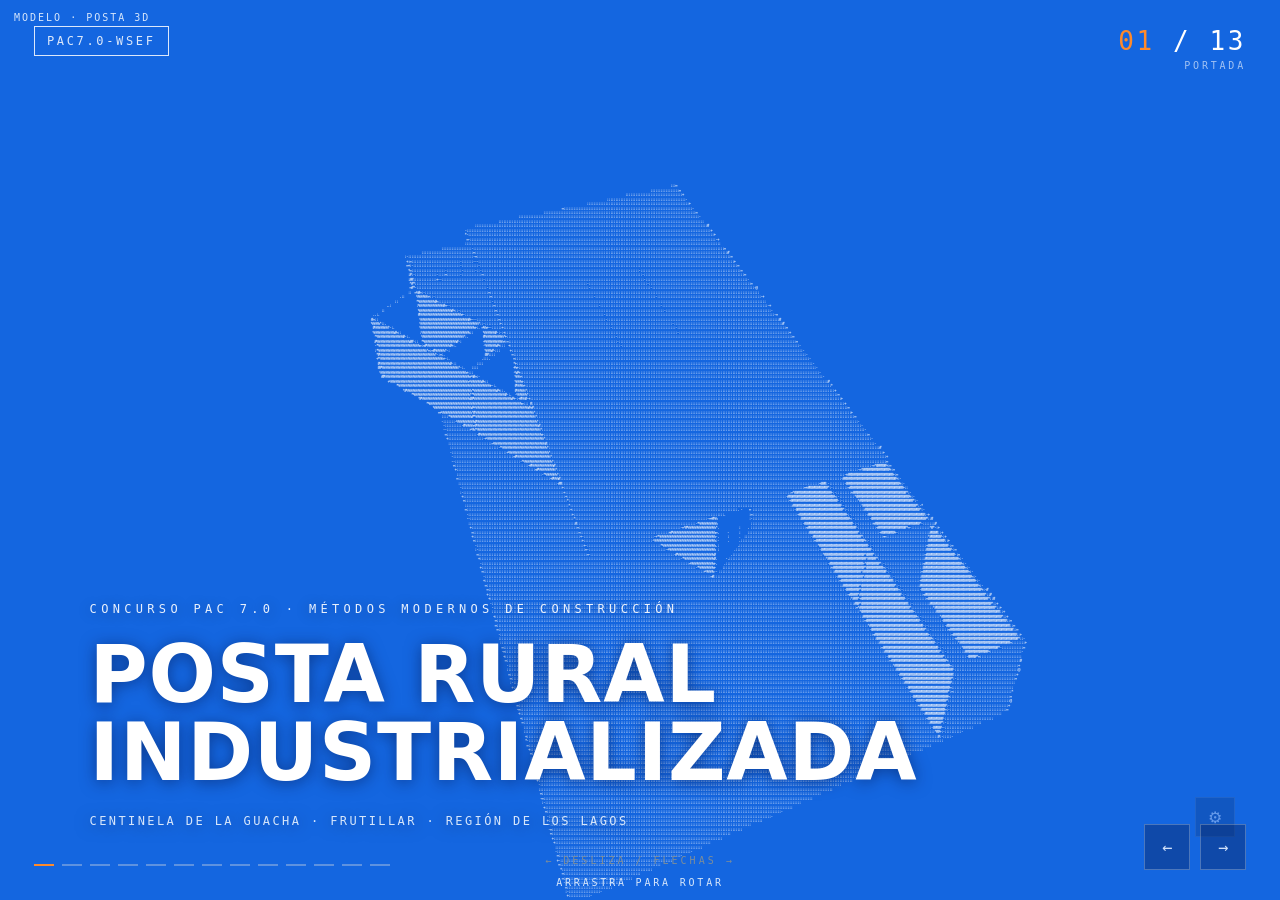
<file: 02_SLIDES_HTML/index.html>
<!DOCTYPE html>
<html lang="es">
<head>
<meta charset="UTF-8">
<meta name="viewport" content="width=device-width, initial-scale=1.0">
<title>PAC7.0-WSEF · Posta Rural Industrializada</title>
<style>
  /* ===== TOKENS (design system · theme.css inlined) ===== */
  :root{
    --cobalt:#1466e0; --cobalt-deep:#0e4fb5;
    --navy:#0a0f14; --navy-2:#0e151c;
    --white:#ffffff; --wire:#e8e6e0; --cream:#e8e6e0;
    --accent:#ff8a2b; --accent-deep:#e06a00;
    --dim-navy:#7d8d99; --dim-cobalt:#d6e6fb;
    --line-navy:#22303b; --line-cobalt:#ffffff33;
    --font-display:'Arial Narrow','Segoe UI Semibold','Segoe UI',system-ui,sans-serif;
    --font-body:'Segoe UI','Inter',system-ui,sans-serif;
    --mono:'Consolas','Cascadia Mono',monospace;
    --dur:1.2s;
  }
  *{margin:0;padding:0;box-sizing:border-box}
  html,body{height:100%;overflow:hidden;background:var(--cobalt);color:var(--white);font-family:var(--font-body)}

  #scene{position:fixed;inset:0;z-index:0;width:100%;height:100%;display:block}
  #vignette{position:fixed;inset:0;z-index:1;pointer-events:none;
    background:radial-gradient(ellipse at center,transparent 60%,rgba(6,40,96,.45) 100%);transition:opacity .5s}
  /* trama dither (ref. designrigs dither-generator) — activa en la secuencia de la slide 2 */
  #dither{position:fixed;inset:0;z-index:2;pointer-events:none;opacity:0;mix-blend-mode:soft-light;image-rendering:pixelated;
    background-image:url("data:image/svg+xml,%3Csvg xmlns='http://www.w3.org/2000/svg' width='4' height='4'%3E%3Crect width='4' height='4' fill='none'/%3E%3Crect x='0' y='0' width='1' height='1' fill='%23ffffff'/%3E%3Crect x='2' y='2' width='1' height='1' fill='%23ffffff'/%3E%3Crect x='2' y='0' width='1' height='1' fill='%23061236'/%3E%3Crect x='0' y='2' width='1' height='1' fill='%23061236'/%3E%3C/svg%3E");
    background-size:5px 5px}
  /* Tierra 2D ditherizada (estilo dither-generator) */
  #globe2d{position:fixed;left:50%;top:47%;z-index:2;width:46%;aspect-ratio:1;
    transform:translate(-50%,-50%);opacity:0;pointer-events:none}
  #globe2d canvas{width:100%;height:100%;image-rendering:pixelated;display:block}
  #globeMark{position:absolute;left:56.5%;top:82%;width:9px;height:9px;margin:-4.5px;background:var(--accent);border-radius:50%}
  #globeMark::after{content:'';position:absolute;inset:-8px;border:1px solid var(--accent);border-radius:50%;animation:gm 1.7s ease-out infinite}
  @keyframes gm{0%{transform:scale(.45);opacity:1}100%{transform:scale(1.5);opacity:0}}
  /* capa de zoom: escala anclada al marcador de Chile durante el descenso */
  #eZoom{position:absolute;inset:0;transform-origin:52% 70%;will-change:transform}

  /* ===== HUD ===== */
  #hud{position:fixed;top:0;left:0;right:0;z-index:40;display:flex;justify-content:space-between;align-items:flex-start;padding:26px 34px;pointer-events:none;transition:color .6s}
  #hud .code{font-family:var(--mono);font-size:12px;letter-spacing:.22em;color:inherit;border:1px solid currentColor;padding:7px 12px;opacity:.85}
  #hud .counter{text-align:right;font-family:var(--mono);color:inherit}
  #hud .counter .big{font-size:26px;letter-spacing:.1em}
  #hud .counter .big em{font-style:normal;color:var(--accent)}
  #hud .counter small{display:block;font-size:10px;letter-spacing:.28em;margin-top:4px;opacity:.6}

  #ghost{position:fixed;right:4%;bottom:6%;z-index:2;font-family:var(--mono);
    font-size:clamp(90px,calc(var(--sw,100vw)*0.22),320px);line-height:1;color:transparent;
    -webkit-text-stroke:1px rgba(255,255,255,.14);pointer-events:none;user-select:none;transition:opacity .5s}

  /* ===== track + slides ===== */
  #track{position:fixed;inset:0;z-index:10;display:flex;height:100%;will-change:transform}
  .slide{position:relative;min-width:100%;height:100%;padding:0 7%;display:flex;align-items:center;pointer-events:none}
  .slide .panel{max-width:min(52%,540px);pointer-events:auto}
  .slide.right{justify-content:flex-end}
  .slide.center{justify-content:center;text-align:center}

  /* grounds */
  .ground-cobalt{background:var(--cobalt);color:var(--white)}
  .ground-cobalt .kicker{color:var(--white);opacity:.85}
  .ground-cobalt .panel p{color:var(--dim-cobalt)}
  .ground-cobalt .crit span{color:var(--white);border-color:var(--line-cobalt)}

  /* primitivos */
  .kicker{font-family:var(--mono);font-size:11px;letter-spacing:.32em;color:var(--accent);text-transform:uppercase;margin-bottom:16px}
  .panel h2{font-family:var(--font-display);font-stretch:condensed;font-size:clamp(26px,calc(var(--sw,100vw)*0.034),46px);line-height:1.02;letter-spacing:.005em;text-transform:uppercase;margin-bottom:16px;text-wrap:balance;font-weight:700}
  .panel p{font-size:14.5px;line-height:1.65;color:var(--dim-cobalt);max-width:44ch}
  #btnExplode,#btnMont,#btnTerm{margin-top:20px;font-family:var(--mono);font-size:11px;letter-spacing:.18em;color:var(--white);
    background:rgba(255,255,255,.06);border:1px solid var(--line-cobalt);padding:11px 16px;cursor:pointer;transition:.18s}
  #btnExplode:hover,#btnMont:hover,#btnTerm:hover{border-color:var(--accent);color:var(--accent)}
  /* HUD de fase del montaje 4D (estilo SynchroPro + cota) */
  #montHud{position:fixed;left:34px;bottom:78px;z-index:40;opacity:0;pointer-events:none;white-space:nowrap;transition:opacity .25s}
  #montHud .msegs{display:flex;gap:5px;margin-top:9px}
  #montHud .msegs i{width:26px;height:2px;background:rgba(232,230,224,.25);transition:background .2s}
  /* láminas de planimetría CAD (slides 06 y 07) — estilos compartidos */
  #plantaWrap,#planoWrap{position:fixed;top:47%;transform:translateY(-50%);right:5%;width:48%;z-index:25;
    opacity:0;pointer-events:none}
  #plantaWrap{height:76%}                                    /* caja fija: cada plano se ajusta dentro */
  #plantaStage{height:calc(100% - 96px);display:flex;align-items:center;justify-content:center}
  #plantaSvg{width:100%;height:100%;display:flex;align-items:center;justify-content:center}
  #plantaSvg svg,#plantaB svg{max-width:100%;max-height:100%;width:auto;height:auto;display:block}
  #planoSvg svg,#corteSvg svg{display:block;width:100%;height:auto}
  .pcap{margin-top:16px;white-space:nowrap;position:relative}
  .pscale{position:absolute;right:0;top:0;text-align:right}
  .pscale .bar{display:flex;height:5px;border:1px solid rgba(232,230,224,.9);margin-top:5px}
  .pscale .bar i{flex:1}
  .pscale .bar i:first-child{background:rgba(232,230,224,.9)}
  .pscale .nums{display:flex;justify-content:space-between;font-family:var(--mono);font-size:8.5px;letter-spacing:.06em;color:var(--dim-cobalt);margin-top:3px}
  .pscale .nums span{text-decoration:none}
  .pcap u{display:block;text-decoration:none;font-family:var(--mono);font-size:9px;letter-spacing:.3em;color:var(--dim-cobalt)}
  .pcap .pln{display:block;position:relative;height:1px;background:rgba(232,230,224,.8);margin:5px 0 6px}
  .pcap .pln::before,.pcap .pln::after{content:'';position:absolute;top:-4px;width:9px;height:1px;background:var(--wire);transform:rotate(-45deg)}
  .pcap .pln::before{left:-3px}
  .pcap .pln::after{right:-3px}
  .pcap b{display:block;font-family:var(--mono);font-weight:600;font-size:12.5px;letter-spacing:.04em;color:var(--white)}
  .pcap small{display:block;font-family:var(--mono);font-size:9.5px;letter-spacing:.08em;color:var(--dim-cobalt);margin-top:3px}
  /* slide 07 · acto 2: certificación térmica */
  #termWrap{position:fixed;right:4%;top:50%;transform:translateY(-50%);width:52%;z-index:26;
    opacity:0;pointer-events:none;display:flex;flex-direction:column;gap:14px}
  #termWrap .tHead u{display:block;text-decoration:none;font-family:var(--mono);font-size:9px;letter-spacing:.28em;color:var(--dim-cobalt)}
  #termWrap .tHead .ln{display:block;position:relative;height:1px;background:rgba(232,230,224,.8);margin:5px 0 6px}
  #termWrap .tHead .ln::before,#termWrap .tHead .ln::after{content:'';position:absolute;top:-4px;width:9px;height:1px;background:var(--wire);transform:rotate(-45deg)}
  #termWrap .tHead .ln::before{left:-3px}
  #termWrap .tHead .ln::after{right:-3px}
  #termWrap .tHead b{display:block;font-family:var(--mono);font-weight:600;font-size:13px;letter-spacing:.04em;color:var(--white)}
  #termWrap .tHead small{display:block;font-family:var(--mono);font-size:9.5px;letter-spacing:.08em;color:var(--dim-cobalt);margin-top:3px}
  .tGrid{display:grid;grid-template-columns:1fr 1fr;gap:14px 20px}
  .tCard{display:flex;flex-direction:column;gap:6px;opacity:0;transform:translateY(10px);transition:opacity .5s,transform .5s}
  .tCard.on{opacity:1;transform:none}
  .tCard u{text-decoration:none;font-family:var(--mono);font-size:8.5px;letter-spacing:.22em;color:var(--dim-cobalt);
    border-bottom:1px solid rgba(232,230,224,.22);padding-bottom:5px}
  .tPlot svg{display:block;width:100%;height:auto}
  #btnTerm{margin-top:18px}
  /* slide 06: transición A⇄B "industrialización del módulo" */
  #plantaStage{position:relative}
  /* (la altura la fija la regla de arriba) */
  #plantaB{position:absolute;inset:0;background:var(--cobalt);display:flex;align-items:center;justify-content:center;opacity:0}
  #indusTag{position:absolute;top:-34px;left:50%;transform:translateX(-50%);opacity:0;
    font-family:var(--mono);font-size:10px;letter-spacing:.32em;color:var(--white);
    border-bottom:1px solid rgba(232,230,224,.6);padding-bottom:6px}
  /* slide 07: corte desplegable */
  #corteBox{margin-top:18px;opacity:0}
  /* slide 09: escantillón (lámina vertical en la zona derecha) */
  #sDET{position:relative}
  .escZone{position:absolute;right:7%;top:50%;transform:translateY(-50%);width:21%}
  .escZone svg{display:block;width:100%;height:auto}
  /* slides 10-11: imágenes (marco placeholder a la espera de los renders) */
  #sIMG1,#sIMG2{display:flex;align-items:center;justify-content:center}
  .imgWrap{display:flex;flex-direction:column;gap:16px;align-items:flex-start}
  .imgFrame{position:relative;width:68%;aspect-ratio:16/9;border:1px solid rgba(232,230,224,.3);
    display:flex;align-items:center;justify-content:center}
  .imgFrame .ck{position:absolute;width:15px;height:15px;border:0 solid var(--wire)}
  .imgFrame .ck.tl{top:-1px;left:-1px;border-top-width:2px;border-left-width:2px}
  .imgFrame .ck.tr{top:-1px;right:-1px;border-top-width:2px;border-right-width:2px}
  .imgFrame .ck.bl{bottom:-1px;left:-1px;border-bottom-width:2px;border-left-width:2px}
  .imgFrame .ck.br{bottom:-1px;right:-1px;border-bottom-width:2px;border-right-width:2px}
  .imgPh{text-align:center;font-family:var(--mono);font-size:13px;letter-spacing:.3em;color:var(--dim-cobalt)}
  .imgPh small{display:block;margin-top:12px;font-size:9px;letter-spacing:.24em;opacity:.75}
  /* slide 04: sistemas MMC — condicion del encargo -> sistema que responde */
  #sMMC{position:relative}
  #sMMC .panel{max-width:min(32%,400px)}
  .mmcZone{position:absolute;right:6%;top:50%;transform:translateY(-50%);width:min(50%,860px)}
  .mmcHead{display:grid;grid-template-columns:34px 1fr 1.3fr;gap:0 20px;
    font-family:var(--mono);font-size:8.5px;letter-spacing:.28em;color:var(--dim-cobalt);padding-bottom:10px}
  .mmcHead span:first-child{grid-column:2}
  .mmcRow{display:grid;grid-template-columns:34px 1fr 1.3fr;gap:0 20px;align-items:center;
    border-top:1px solid rgba(232,230,224,.22);padding:17px 0}
  .mmcRow:last-of-type{border-bottom:1px solid rgba(232,230,224,.22)}
  .mmcRow em{font-style:normal;font-family:var(--mono);font-size:11px;letter-spacing:.1em;color:var(--dim-cobalt)}
  .mmcRow b{display:block;font-family:var(--mono);font-weight:600;font-size:12.5px;letter-spacing:.03em;color:var(--white)}
  .mmcRow small{display:block;font-family:var(--mono);font-size:9.5px;letter-spacing:.07em;color:var(--dim-cobalt);margin-top:4px}
  .mmcRow .sy{position:relative;padding-left:28px}
  .mmcRow .sy::before{content:'';position:absolute;left:0;top:50%;width:16px;height:1px;background:rgba(232,230,224,.55)}
  .mmcRow .sy::after{content:'';position:absolute;left:12px;top:calc(50% - 3px);width:6px;height:6px;
    border-top:1px solid rgba(232,230,224,.55);border-right:1px solid rgba(232,230,224,.55);transform:rotate(45deg)}
  .mmcRow.lead em{color:var(--accent)}
  .mmcRow.lead .sy b{font-size:14px}
  .mmcRow:not(.lead) .ex b,.mmcRow:not(.lead) .sy b{color:var(--dim-cobalt)}
  .mmcFoot{margin-top:15px;display:flex;gap:26px;font-family:var(--mono);font-size:8.5px;letter-spacing:.24em;color:var(--dim-cobalt)}
  .mmcFoot i{font-style:normal}
  .mmcFoot i::before{content:'';display:inline-block;width:15px;height:2px;margin-right:8px;vertical-align:middle;background:var(--accent)}
  .mmcFoot i.c::before{background:rgba(232,230,224,.4)}
  /* slide 06: anatomia de las partes (3 IFC sombreados, zoom al tocar) */
  #sANA{pointer-events:none}
  .anaPanel{max-width:min(26%,330px);position:absolute;left:7%;top:9%}
  .anaPanel p{font-size:13px;color:var(--dim-cobalt)}
  #anaHit{position:fixed;inset:0;z-index:20;display:none;cursor:pointer}
  #anaHit.on{display:block}
  #anaHit.grab{cursor:grab}
  #anaHit.grabbing{cursor:grabbing}
  .callout.ana{transform:translate(-50%,-100%)}
  .crit{margin-top:20px;display:flex;flex-wrap:wrap;gap:7px}
  .crit span{font-family:var(--mono);font-size:9.5px;letter-spacing:.14em;color:var(--white);border:1px solid var(--line-cobalt);padding:4px 9px}

  /* portada (cobalto, ASCII full-bleed) */
  #s0{position:relative;justify-content:flex-start;align-items:flex-end}
  #s0 .panel{position:absolute;left:7%;bottom:8%;max-width:60%;z-index:12;pointer-events:none;text-shadow:0 2px 16px rgba(6,26,80,.55)}
  #s0 .sub{font-family:var(--mono);font-size:12px;letter-spacing:.36em;margin-bottom:20px;opacity:.9}
  #s0 h1{font-family:var(--font-display);font-stretch:condensed;font-size:clamp(34px,calc(var(--sw,100vw)*0.062),88px);line-height:.98;letter-spacing:.01em;text-transform:uppercase;max-width:14ch;font-weight:700}
  #s0 .loc{margin-top:22px;font-family:var(--mono);font-size:12px;letter-spacing:.2em;color:var(--dim-cobalt)}
  #s1 .panel{max-width:min(40%,430px)}
  #s2 .panel{max-width:min(42%,450px)}

  /* visor ASCII full-bleed (portada) */
  #asciiZone{position:absolute;inset:0;pointer-events:none;display:flex;flex-direction:column}
  #introViewer{position:absolute;inset:0;cursor:grab;touch-action:none;overflow:hidden;background:transparent;pointer-events:auto;display:flex;align-items:center;justify-content:center}
  #introViewer.grabbing{cursor:grabbing}
  #introViewer .ascii{position:absolute;top:50%;left:50%;transform:translate(-50%,-50%);
    line-height:1;color:var(--white);font-family:var(--mono);white-space:pre;user-select:none}
  #introViewer .ascii *{font-family:var(--mono)!important}
  #vLabel{position:absolute;top:12px;left:14px;z-index:3;font-family:var(--mono);font-size:10px;letter-spacing:.2em;color:var(--dim-cobalt);pointer-events:none}
  #dragHint{position:absolute;bottom:12px;left:50%;transform:translateX(-50%);z-index:3;font-family:var(--mono);font-size:10px;letter-spacing:.28em;color:var(--dim-cobalt);pointer-events:none;transition:opacity .5s}
  #introData{position:absolute;inset:0;z-index:4;pointer-events:none}
  #introData .lbl{position:absolute;opacity:0;transition:opacity .25s;font-family:var(--mono);font-size:10.5px;letter-spacing:.05em;color:var(--white);background:rgba(9,30,88,.55);backdrop-filter:blur(2px);padding:7px 10px;transform:translate(12px,-50%);white-space:nowrap;box-shadow:0 0 0 1px rgba(232,230,224,.16)}
  #introData .lbl::before{content:'';position:absolute;left:-8px;top:50%;width:5px;height:5px;margin-top:-3px;background:var(--accent);border-radius:50%}
  #introData.on .lbl{opacity:1}
  #introData .lbl small{display:block;color:var(--dim-cobalt);font-size:9px;letter-spacing:.1em}
  /* panel de edición ASCII (portada) */
  #asciiCtl{display:none;position:absolute;right:3.5%;bottom:calc(7% + 52px);z-index:12;pointer-events:auto;width:214px;
    flex-direction:column;gap:11px;background:rgba(10,42,120,.55);backdrop-filter:blur(3px);
    border:1px solid var(--line-cobalt);padding:15px 16px}
  #asciiCtl.open{display:flex}
  #editBtn{position:absolute;right:3.5%;bottom:7%;z-index:13;width:40px;height:40px;display:flex;align-items:center;justify-content:center;
    font-size:16px;color:var(--white);background:rgba(6,18,54,.5);border:1px solid var(--line-cobalt);cursor:pointer;
    opacity:.35;transition:opacity .2s;pointer-events:auto}
  #editBtn:hover{opacity:1}
  #asciiCtl.open~#editBtn, #asciiCtl.open+#editBtn{opacity:1}
  #asciiCtl .hd{font-family:var(--mono);font-size:9.5px;letter-spacing:.26em;color:var(--dim-cobalt)}
  #asciiCtl button{font-family:var(--mono);font-size:10.5px;letter-spacing:.12em;color:var(--white);
    background:rgba(255,255,255,.06);border:1px solid var(--line-cobalt);padding:9px 11px;cursor:pointer;transition:.18s}
  #asciiCtl button:hover,#asciiCtl button.on{border-color:var(--accent);color:var(--accent)}
  #asciiCtl button:focus-visible,#asciiCtl input:focus-visible{outline:2px solid var(--accent);outline-offset:2px}
  #asciiCtl .cs{display:flex;gap:0;border:1px solid var(--line-cobalt)}
  #asciiCtl .cs button{flex:1;border:0;border-right:1px solid var(--line-cobalt);background:transparent;padding:8px 4px;font-size:11px}
  #asciiCtl .cs button:last-child{border-right:0}
  #asciiCtl .fld{display:flex;align-items:center;gap:8px}
  #asciiCtl .fld label{font-family:var(--mono);font-size:9px;letter-spacing:.16em;color:var(--dim-cobalt);width:34px}
  #asciiCtl .fld .val{font-family:var(--mono);font-size:10px;color:var(--white);width:30px;text-align:right;font-variant-numeric:tabular-nums}
  #asciiCtl input[type=range]{-webkit-appearance:none;appearance:none;flex:1;height:2px;background:var(--line-cobalt);outline:none;cursor:pointer}
  #asciiCtl input[type=range]::-webkit-slider-thumb{-webkit-appearance:none;width:12px;height:12px;border-radius:50%;background:var(--accent);cursor:pointer}
  #asciiCtl .chk{display:flex;align-items:center;gap:8px;font-family:var(--mono);font-size:10px;letter-spacing:.12em;color:var(--white);cursor:pointer;user-select:none}
  #asciiCtl .chk input{accent-color:var(--accent);width:14px;height:14px;cursor:pointer}
  #asciiCtl .rst{text-align:center;letter-spacing:.2em}
  #asciiCtl #btnData{text-align:left}

  /* láminas placeholder (integradas al ground cobalto) */
  .lamina{border:1px solid var(--line-cobalt);background:rgba(9,30,88,.42);backdrop-filter:blur(2px)}
  .lamina .ph{height:104px;display:flex;align-items:center;justify-content:center;
    font-family:var(--mono);font-size:9.5px;letter-spacing:.22em;color:var(--dim-cobalt);
    background:repeating-linear-gradient(45deg,transparent 0 10px,rgba(232,230,224,.08) 10px 11px)}
  .lamina .meta{display:flex;justify-content:space-between;align-items:center;gap:8px;padding:10px 12px;border-top:1px solid var(--line-cobalt)}
  .lamina .meta b{font-size:11.5px;letter-spacing:.04em;text-transform:uppercase;font-weight:600;color:var(--white)}
  .lamina .meta em{font-family:var(--mono);font-style:normal;font-size:9px;letter-spacing:.1em;color:var(--dim-cobalt);background:transparent;border:1px solid rgba(232,230,224,.35);padding:2px 7px;white-space:nowrap}
  .lamina .meta em.s3{border-color:var(--accent);color:var(--white)}
  .panel .lamina{margin-top:18px;max-width:340px}

  /* entregables */
  #s8 .panel{max-width:min(1160px,86vw);max-height:82vh;overflow-y:auto;padding-right:10px}
  #s8 .panel::-webkit-scrollbar{width:4px}
  #s8 .panel::-webkit-scrollbar-thumb{background:var(--line-navy)}
  #s8 h2{margin-bottom:6px}
  #s8 .note{margin-bottom:24px;max-width:none}
  .ent-grupo{margin-bottom:28px}
  .ent-grupo h3{font-family:var(--mono);font-size:11px;letter-spacing:.24em;color:var(--accent);border-bottom:1px solid var(--line-cobalt);padding-bottom:8px;margin-bottom:14px}
  .grid{display:grid;grid-template-columns:repeat(auto-fill,minmax(196px,1fr));gap:14px}
  .grid .lamina{margin-top:0}
  .fine{font-family:var(--mono);font-size:10px;letter-spacing:.08em;color:var(--dim-cobalt)}

  /* cierre (cobalto) */
  #s9 h2{font-family:var(--mono);font-size:clamp(34px,calc(var(--sw,100vw)*0.07),100px);letter-spacing:.08em}
  #s9 .sub{font-family:var(--mono);font-size:12px;letter-spacing:.34em;color:var(--dim-cobalt);margin-bottom:16px}
  #s9 p{margin:16px auto 0;font-family:var(--mono);font-size:11px;letter-spacing:.22em;color:var(--dim-cobalt)}

  /* ===== rótulos COTA TÉCNICA (adopción OCI: sin cajas, tipografía al aire) ===== */
  .callout{position:fixed;z-index:30;pointer-events:none;opacity:0;
    transform:translate(15px,-50%);white-space:nowrap;max-width:300px}
  #globeTag{position:fixed;left:7%;top:37%;z-index:30;opacity:0;pointer-events:none;transition:opacity .2s;white-space:nowrap}
  .callout u,#globeTag u,#montHud u{display:block;text-decoration:none;font-family:var(--mono);
    font-size:9px;letter-spacing:.3em;color:var(--dim-cobalt)}
  .callout .ln,#globeTag .ln,#montHud .ln{display:block;position:relative;height:1px;background:rgba(232,230,224,.8);margin:5px 0 6px}
  .callout .ln::before,.callout .ln::after,#globeTag .ln::before,#globeTag .ln::after,#montHud .ln::before,#montHud .ln::after{
    content:'';position:absolute;top:-4px;width:9px;height:1px;background:var(--wire);transform:rotate(-45deg)}
  .callout .ln::before,#globeTag .ln::before,#montHud .ln::before{left:-3px}
  .callout .ln::after,#globeTag .ln::after,#montHud .ln::after{right:-3px}
  .callout b,#globeTag b,#montHud b{display:block;font-family:var(--mono);font-weight:600;
    font-size:12.5px;letter-spacing:.04em;color:var(--white)}
  .callout small,#globeTag small,#montHud small{display:block;font-family:var(--mono);font-size:9.5px;
    letter-spacing:.08em;color:var(--dim-cobalt);margin-top:3px}

  /* nav */
  #nav{position:fixed;bottom:30px;right:34px;z-index:40;display:flex;gap:10px}
  #nav button{width:46px;height:46px;border:1px solid rgba(232,230,224,.35);background:rgba(9,30,88,.5);
    color:var(--white);font-size:17px;cursor:pointer;transition:.2s;font-family:var(--mono);opacity:.8}
  #nav button:hover{color:var(--accent);opacity:1}
  #nav button:focus-visible{outline:2px solid var(--accent);outline-offset:2px}
  #dots{position:fixed;bottom:34px;left:34px;z-index:40;display:flex;gap:8px;align-items:center}
  #dots i{width:20px;height:2px;background:rgba(232,230,224,.35);cursor:pointer;transition:.25s}
  #dots i.on{background:var(--accent)}
  #hint{position:fixed;bottom:34px;left:50%;transform:translateX(-50%);z-index:40;font-family:var(--mono);font-size:10px;letter-spacing:.3em;color:var(--dim-navy);pointer-events:none;transition:opacity .5s}
  /* BLOQUEO HORIZONTAL: en pantallas verticales se rota el deck entero (PRES-023: la
     composicion es 16:9 y no se adapta; el movil solo la muestra girada). */
  #rotHint{display:none;position:fixed;z-index:60;left:50%;bottom:14px;transform:translateX(-50%);
    align-items:center;gap:9px;font-family:var(--mono);font-size:9px;letter-spacing:.24em;
    color:var(--dim-cobalt);pointer-events:none;opacity:.75;white-space:nowrap}
  @media (orientation:portrait){
    body{width:100vh;height:100vw;transform-origin:0 0;transform:rotate(90deg) translateY(-100%)}
    #rotHint{display:flex}
  }
  #rotHint b{font-weight:400;color:var(--white)}
  @media (prefers-reduced-motion:reduce){*{animation:none!important;transition:none!important}}
  @media (max-width:820px) and (orientation:landscape){.callout{display:none}.slide{padding:0 6vw}#ghost{display:none}
    #s0{flex-direction:column;justify-content:center;text-align:left}#s0 .panel,#asciiZone{max-width:100%;width:100%}#asciiZone{height:38vh;margin-top:20px}}
</style>
</head>
<body>

<canvas id="scene"></canvas>
<div id="vignette"></div>
<div id="dither"></div>
<!-- Tierra 2D ditherizada (slide 2, fase globo) -->
<div id="globe2d">
  <div id="eZoom"><canvas id="earthCv"></canvas>
  <div id="globeMark"></div></div>
</div>
<div id="ghost">01</div>

<div id="hud">
  <div class="code">PAC7.0-WSEF</div>
  <div class="counter"><span class="big"><em id="cur">01</em> / 13</span><small id="chname">PORTADA</small></div>
</div>

<div id="track">

  <!-- 01 PORTADA · cobalto + ASCII contenido -->
  <section class="slide ground-cobalt" id="s0" data-name="PORTADA" data-ground="cobalt">
    <div class="panel">
      <div class="sub">CONCURSO PAC 7.0 · MÉTODOS MODERNOS DE CONSTRUCCIÓN</div>
      <h1>Posta rural industrializada</h1>
      <div class="loc">CENTINELA DE LA GUACHA · FRUTILLAR · REGIÓN DE LOS LAGOS</div>
    </div>
    <div id="asciiZone">
      <div id="introViewer">
        <div id="vLabel">MODELO · POSTA 3D</div>
        <div id="dragHint">ARRASTRA PARA ROTAR</div>
        <div id="introData">
          <div class="lbl" data-id="m2"><b>≈ 200 M²</b><small>3 RECINTOS · MINSAL</small></div>
          <div class="lbl" data-id="mods"><b>6 MÓDULOS PROMET</b><small>ACERO + METALCON</small></div>
          <div class="lbl" data-id="term"><b>ZONA G · U ≤ 0,40</b><small>ENVOLVENTE STOPANEL</small></div>
          <div class="lbl" data-id="mont"><b>MONTAJE ≈ 2 H/MÓD</b><small>OFF-SITE → ON-SITE</small></div>
        </div>
      </div>
      <div id="asciiCtl">
        <div class="hd">EDITAR MODELO</div>
        <button id="btnData" aria-pressed="false">▚ EXPRESAR EN DATOS</button>
        <div class="cs">
          <button data-cs=" .:-=+*#%@" class="on">.:-=+*#%@</button>
          <button data-cs=" .-+*#">.-+*#</button>
          <button data-cs=" ░▒▓█">░▒▓█</button>
        </div>
        <div class="fld"><label>RES</label><input id="rRes" type="range" min="0.10" max="0.60" step="0.01" value="0.45"><span class="val" id="vRes">0.45</span></div>
        <div class="fld"><label>ESCALA</label><input id="rScale" type="range" min="18" max="60" step="1" value="46"><span class="val" id="vScale">46</span></div>
        <div class="fld"><label>GIRO</label><input id="rSpin" type="range" min="0" max="60" step="1" value="22"><span class="val" id="vSpin">0.2</span></div>
        <label class="chk"><input id="cInv" type="checkbox"> INVERTIR COLORES</label>
        <button id="btnReset" class="rst">↺ RESET</button>
      </div>
      <button id="editBtn" title="Editar modelo (tecla E)" aria-label="Editar modelo">⚙</button>
    </div>
  </section>

  <!-- 02 EL PROBLEMA · narrativa (0-1 dato) -->
  <section class="slide" id="s1" data-name="EL PROBLEMA" data-ground="navy">
    <div class="panel">
      <div class="kicker">02 — EL PROBLEMA</div>
      <h2>Salud lejos de todo</h2>
      <p>En el sur rural de Chile, la atención primaria depende de caminos difíciles y construcciones lentas. Centinela de la Guacha necesita una posta que llegue rápido, funcione desde el día uno y resista el clima frío-lluvioso de la Zona Térmica G.</p>
      <div class="crit"><span>APORTE AL ENTORNO</span></div>
    </div>
  </section>

  <!-- 03 NACE EL MÓDULO -->
  <section class="slide right" id="s2" data-name="NACE EL MÓDULO" data-ground="navy">
    <div class="panel">
      <div class="kicker">03 — LA RESPUESTA</div>
      <h2>Nace en fábrica, no en el barro</h2>
      <p>La posta se construye off-site: módulos volumétricos de acero y Metalcon fabricados en planta bajo control industrial, con instalaciones clínicas integradas antes de salir a ruta.</p>
      <div class="crit"><span>ESTRATEGIA MMC</span><span>INNOVACIÓN TÉCNICA</span></div>
    </div>
  </section>

  <!-- 04 SISTEMAS MMC · condicion -> sistema -->
  <section class="slide" id="sMMC" data-name="SISTEMAS MMC" data-ground="navy">
    <div class="panel">
      <div class="kicker">04 — SISTEMAS MMC</div>
      <h2>Cuatro exigencias, cuatro sistemas</h2>
      <p>La estrategia es industrialización mixta: módulos volumétricos transportables terminados con fachada prefabricada. Cada sistema entra porque una condición del encargo lo exige — no por catálogo.</p>
      <div class="crit"><span>ESTRATEGIA MMC</span><span>INNOVACIÓN TÉCNICA</span></div>
    </div>
    <div class="mmcZone">
      <div class="mmcHead"><span>CONDICIÓN DEL ENCARGO</span><span>SISTEMA QUE RESPONDE</span></div>
      <div class="mmcRow lead"><em>01</em>
        <div class="ex"><b>Terreno de difícil acceso</b><small>Últimos 6 km rurales estacionales</small></div>
        <div class="sy"><b>Módulo volumétrico transportable</b><small>Acero + Metalcon · llega terminado · montaje ≈ 2 h</small></div></div>
      <div class="mmcRow lead"><em>02</em>
        <div class="ex"><b>Clima Zona G, sin faena húmeda</b><small>Lluvia y frío condicionan la obra</small></div>
        <div class="sy"><b>Fachada prefabricada StoPanel</b><small>Panel terminado en fábrica · Sto · unifica los módulos</small></div></div>
      <div class="mmcRow"><em>03</em>
        <div class="ex"><b>Envolvente térmica de origen cercano</b><small>Planta a ~100 km del terreno</small></div>
        <div class="sy"><b>Panel SIP</b><small>Cubierta y envolvente liviana · Ingepanel</small></div></div>
      <div class="mmcRow"><em>04</em>
        <div class="ex"><b>Recintos clínicos flexibles</b><small>Fichas MINSAL en ~200 m²</small></div>
        <div class="sy"><b>Construcción en seco</b><small>Tabiquería interior · Knauf</small></div></div>
      <div class="mmcFoot"><i>ESTRATEGIA</i><i class="c">COMPLEMENTO</i></div>
    </div>
  </section>

  <!-- 05 EL MÓDULO -->
  <section class="slide right" id="s3" data-name="EL MÓDULO" data-ground="navy">
    <div class="panel">
      <div class="kicker">05 — EL MÓDULO</div>
      <h2>Anatomía del módulo</h2>
      <p>La unidad de 3,5 × 8,0 × 3,2 m concentra toda la industrialización: piso, estructura, instalaciones, tabiques y envolvente térmica salen integrados de fábrica. Teoría preliminar — se detallará con el modelo definitivo.</p>
      <div class="crit"><span>ESTRATEGIA MMC</span><span>INNOVACIÓN TÉCNICA</span></div>
      <button id="btnExplode">▲ EXPLOTAR MÓDULO</button>
    </div>
  </section>

  <!-- 06 ANATOMÍA DE LAS PARTES · 3 IFC a escala real -->
  <section class="slide" id="sANA" data-name="ANATOMÍA DE LAS PARTES" data-ground="navy">
    <div class="panel anaPanel">
      <div class="kicker">06 — ANATOMÍA DE LAS PARTES</div>
      <h2>Modelado al perno</h2>
      <p>Tres piezas industrializadas, a escala real. Toca una para inspeccionarla.</p>
    </div>
  </section>

  <!-- 07 EL MONTAJE · técnica (racimo) -->
  <section class="slide right" id="s4" data-name="EL MONTAJE" data-ground="navy">
    <div class="panel">
      <div class="kicker">07 — EL MONTAJE</div>
      <h2>De la base a la cubierta, y a norma</h2>
      <p>Secuencia 4D del sistema: tornillos de fundación sin hormigón, vigas aligeradas perforadas, suelo ventilado con resistencia al fuego normativa, módulo volumétrico terminado y fachada inclinada que se proyecta en cubierta. Cada capa se reemplazará por su modelo IFC real.</p>
      <div class="crit"><span>ESTRATEGIA MMC</span><span>ESCALABILIDAD</span></div>
      <button id="btnMont">↻ REPETIR SECUENCIA</button>
      <button id="btnTerm">CERTIFICACIÓN TÉRMICA →</button>
    </div>
  </section>

  <!-- 06 VIDA INTERIOR · narrativa -->
  <section class="slide" id="s5" data-name="VIDA INTERIOR" data-ground="navy">
    <div class="panel">
      <div class="kicker">08 — NORMATIVA MINSAL</div>
      <h2>La norma entra al módulo</h2>
      <p>La sala de procedimientos gine-obstétrica según la ficha MINSAL, y sobre ella la misma sala reordenada dentro del ancho transportable de 3,5 m. Mismo equipamiento, mismos radios de giro, misma norma: lo que cambia es la geometría que impone el transporte. Esa es la lógica constructiva del proyecto.</p>
      <div class="crit"><span>HABITABILIDAD</span><span>ESTRATEGIA MMC</span></div>
      <button id="btnIndus">⇄ INDUSTRIALIZACIÓN DEL MÓDULO</button>
    </div>
  </section>

  <!-- 07 PLANO GENERAL · planta + corte desplegable -->
  <section class="slide" id="sPG" data-name="PLANO GENERAL" data-ground="navy">
    <div class="panel">
      <div class="kicker">09 — EL PLANO GENERAL</div>
      <h2>La posta completa, módulo a módulo</h2>
      <p>Planta general (~200 m²) armada por agregación de módulos según el programa MINSAL. Sobre la línea de sección A–A' se despliega el corte correspondiente, sin salir de la lámina. El plano definitivo llegará en DXF con sus grosores reales.</p>
      <div class="crit"><span>HABITABILIDAD</span><span>APORTE AL ENTORNO</span></div>
      <button id="btnCorte">▼ DESPLEGAR CORTE A–A'</button>
    </div>
  </section>

  <!-- 09 DETALLES CONSTRUCTIVOS · escantillón -->
  <section class="slide" id="sDET" data-name="DETALLES CONSTRUCTIVOS" data-ground="navy">
    <div class="panel">
      <div class="kicker">10 — DETALLES CONSTRUCTIVOS</div>
      <h2>El sistema, al milímetro</h2>
      <p>Escantillón de la envolvente completa: de los tornillos de fundación al remate de cubierta, con cada capa y material del catálogo industrializado. La lámina llegará en DXF con sus grosores reales, por el mismo pipeline de las plantas.</p>
      <div class="crit"><span>INNOVACIÓN TÉCNICA</span><span>DISEÑO PASIVO</span></div>
    </div>
    <div class="escZone">
      <svg viewBox="0 0 600 1400" xmlns="http://www.w3.org/2000/svg">
        <g stroke="#e8e6e0" fill="none">
          <line x1="0" y1="1330" x2="600" y2="1330" stroke-width="4"/>
          <line x1="290" y1="1330" x2="290" y2="1190" stroke-width="2"/><line x1="310" y1="1330" x2="310" y2="1190" stroke-width="2"/>
          <circle cx="300" cy="1300" r="26" stroke-width="1" stroke-dasharray="5 5"/>
          <rect x="230" y="1130" width="140" height="60" stroke-width="2" stroke-dasharray="10 6"/>
          <rect x="180" y="1090" width="240" height="40" stroke-width="2"/>
          <line x1="200" y1="1110" x2="400" y2="1110" stroke-width="1" stroke-dasharray="4 6"/>
          <line x1="255" y1="1090" x2="255" y2="300" stroke-width="2" stroke-dasharray="12 7"/>
          <line x1="285" y1="1090" x2="285" y2="290" stroke-width="1" stroke-dasharray="6 8"/>
          <line x1="315" y1="1090" x2="315" y2="282" stroke-width="1" stroke-dasharray="6 8"/>
          <line x1="345" y1="1090" x2="345" y2="275" stroke-width="2" stroke-dasharray="12 7"/>
          <polyline points="180,300 420,255 470,246" stroke-width="2" stroke-dasharray="14 8"/>
          <line x1="180" y1="330" x2="470" y2="276" stroke-width="1" stroke-dasharray="6 8"/>
        </g>
        <g stroke="#e8e6e0" opacity="0.5"><line x1="40" y1="1330" x2="18" y2="1354"/><line x1="120" y1="1330" x2="98" y2="1354"/><line x1="200" y1="1330" x2="178" y2="1354"/><line x1="480" y1="1330" x2="458" y2="1354"/><line x1="560" y1="1330" x2="538" y2="1354"/></g>
        <text x="300" y="640" font-size="30" fill="#e8e6e0" opacity="0.55" font-family="Consolas,monospace" text-anchor="middle" letter-spacing="8">AQUÍ VA EL</text>
        <text x="300" y="685" font-size="30" fill="#e8e6e0" opacity="0.55" font-family="Consolas,monospace" text-anchor="middle" letter-spacing="8">ESCANTILLÓN</text>
        <text x="300" y="730" font-size="15" fill="#e8e6e0" opacity="0.45" font-family="Consolas,monospace" text-anchor="middle" letter-spacing="5">DXF EN PREPARACIÓN</text>
      </svg>
      <div class="pcap"><u>ESCANTILLÓN · ENVOLVENTE</u><i class="pln"></i><b>De la fundación a la cubierta</b><small>DXF en preparación — grosores reales</small></div>
    </div>
  </section>

  <!-- 10 IMAGEN 01 · render exterior -->
  <section class="slide" id="sIMG1" data-name="IMAGEN 01" data-ground="navy">
    <div class="imgWrap">
      <div class="kicker">12 — IMAGEN</div>
      <div class="imgFrame"><i class="ck tl"></i><i class="ck tr"></i><i class="ck bl"></i><i class="ck br"></i>
        <div class="imgPh">RENDER EXTERIOR HÉROE<small>IMAGEN EN PREPARACIÓN · MAQUETA DIGITAL + IA CON TRAZABILIDAD</small></div>
      </div>
      <div class="pcap"><u>IMAGEN 01 · EXTERIOR</u><i class="pln"></i><b>La posta en su territorio</b><small>Par maqueta/IA + prompt según bases — solo código PAC7.0-WSEF</small></div>
    </div>
  </section>

  <!-- 11 IMAGEN 02 · render interior -->
  <section class="slide" id="sIMG2" data-name="IMAGEN 02" data-ground="navy">
    <div class="imgWrap">
      <div class="kicker">12 — IMAGEN</div>
      <div class="imgFrame"><i class="ck tl"></i><i class="ck tr"></i><i class="ck bl"></i><i class="ck br"></i>
        <div class="imgPh">RENDER INTERIOR PEATONAL<small>IMAGEN EN PREPARACIÓN · MAQUETA DIGITAL + IA CON TRAZABILIDAD</small></div>
      </div>
      <div class="pcap"><u>IMAGEN 02 · INTERIOR</u><i class="pln"></i><b>Clínica por dentro, hogar por escala</b><small>Par maqueta/IA + prompt según bases — solo código PAC7.0-WSEF</small></div>
    </div>
  </section>

  <!-- 10 CIERRE · cobalto -->
  <section class="slide center ground-cobalt" id="s9" data-name="CIERRE" data-ground="cobalt">
    <div class="panel">
      <div class="sub">POSTA RURAL INDUSTRIALIZADA · FRUTILLAR</div>
      <h2>PAC7.0-WSEF</h2>
      <p>PROYECTAR A CONCIENCIA 7.0 · MMC</p>
    </div>
  </section>

</div>

<div id="dots"></div>
<div id="nav"><button id="prev" aria-label="Slide anterior">←</button><button id="next" aria-label="Slide siguiente">→</button></div>
<div id="anaHit"></div>
<div id="rotHint"><b>GIRA EL EQUIPO</b> · DECK EN 16:9</div>
<div id="hint">← DESLIZA / FLECHAS →</div>
<div id="montHud"><u>FASE 01 · 05</u><i class="ln"></i><b>Pilotes de fundación</b><small>Ecopilote 88,9 × 1600 · sin faena húmeda</small>
  <span class="msegs"><i></i><i></i><i></i><i></i><i></i></span></div>
<!-- acto 2 de la slide 07: certificación térmica -->
<div id="termWrap">
  <div class="tHead"><u>ART. 4.1.10 OGUC · RT 2025 · ZONA G · USO SALUD</u><i class="ln"></i>
    <b>Cumple sin ayuda de la galería</b><small>NCh 853 · verificado por 3 motores independientes</small></div>
  <div class="tGrid">
    <div class="tCard" data-k="u"><u>01 · TRANSMITANCIA U vs LÍMITE</u><div class="tPlot" id="tU"></div></div>
    <div class="tCard" data-k="g"><u>02 · LA GALERÍA MES A MES (°C)</u><div class="tPlot" id="tG"></div></div>
    <div class="tCard" data-k="e"><u>03 · PÉRDIDA POR EL MURO (kWh/mes)</u><div class="tPlot" id="tE"></div></div>
    <div class="tCard" data-k="v"><u>04 · VERANO · ΔT vs m² ABATIBLES</u><div class="tPlot" id="tV"></div></div>
  </div>
</div>
<!-- planta CAD (slide 6): SVG horneado desde DXF, grosores reales -->
<div id="plantaWrap">
  <div id="plantaStage"><div id="plantaSvg"></div><div id="plantaB"></div>
    <div id="indusTag">INDUSTRIALIZACIÓN DEL MÓDULO</div></div>
  <div class="pcap"><u>PLANTA · BOX DE CONSULTA</u><i class="pln"></i><b>Equipamiento según fichas MINSAL</b><small>Códigos M · E · T — dibujo Revit → AutoCAD, grosores de ploteo conservados</small></div>
</div>
<!-- plano general + corte (slide 7) -->
<div id="planoWrap">
  <div id="planoSvg"></div>
  <div class="pcap"><u>PLANTA GENERAL · POSTA</u><i class="pln"></i><b>≈ 200 m² · agregación modular</b><small>DXF en preparación — pipeline de grosores listo</small></div>
  <div id="corteBox"><div id="corteSvg"></div>
    <div class="pcap"><u>CORTE A–A'</u><i class="pln"></i><b>Sección por la línea marcada en planta</b><small>DXF en preparación</small></div>
  </div>
</div>

<div class="callout" data-id="ptA"><u>A · PLANTA MMC</u><i class="ln"></i><b>Puerto Montt · teórico</b><small>41°28'S · 72°56'W</small></div>
<div class="callout" data-id="ptB"><u>B · TERRENO</u><i class="ln"></i><b>Centinela de la Guacha</b><small>41°06'S · 72°57'W</small></div>
<div id="globeTag"><u>REGIÓN DE LOS LAGOS · CHILE</u><i class="ln"></i><b>Centinela de la Guacha</b><small>41°06'S · 72°57'W</small></div>
<div class="callout" data-id="ruta"><u>TRAYECTO A→B</u><i class="ln"></i><b>≈ 71 km · 1 h 08 min</b><small>Asfalto → ripio → camino rural</small></div>
<div class="callout" data-id="acceso"><u>ACCESIBILIDAD</u><i class="ln"></i><b>Últimos 6 km · rural estacional</b><small>No se llega en cualquier vehículo</small></div>
<div class="callout" data-id="modulo"><u>MÓDULO REF.</u><i class="ln"></i><b>3,26 × 8,58 m</b><small>Grilla por confirmar</small></div>
<div class="callout" data-id="metalcon"><u>SISTEMA</u><i class="ln"></i><b>Acero + Metalcon</b><small>Fabricación off-site</small></div>
<div class="callout" data-id="specmod"><u>MÓDULO EN RUTA</u><i class="ln"></i><b>3,5 × 8,0 × 3,2 m</b><small>Carga indivisible · acero + Metalcon</small></div>
<div class="callout" data-id="spech"><u>GÁLIBO</u><i class="ln"></i><b>Altura total ≈ 4,3 m</b><small>Ancho 3,5 &gt; 2,6 m · permiso especial + escolta (DS 158)</small></div>
<div class="callout" data-id="speceje"><u>PLATAFORMA</u><i class="ln"></i><b>Cama baja · 3 ejes</b><small>Altura 0,95 m · montaje directo</small></div>
<div class="callout" data-id="lay1"><u>CAPA 01 · PISO</u><i class="ln"></i><b>Plataforma de piso</b><small>Entramado Metalcon + placa</small></div>
<div class="callout" data-id="lay2"><u>CAPA 02 · ESTRUCTURA</u><i class="ln"></i><b>Perfiles galvanizados</b><small>Metalcon</small></div>
<div class="callout" data-id="lay3"><u>CAPA 03 · INSTALACIONES</u><i class="ln"></i><b>Kit integrado</b><small>Eléctrico + sanitario</small></div>
<div class="callout" data-id="lay4"><u>CAPA 04 · TABIQUERÍA</u><i class="ln"></i><b>Placa yeso-cartón</b><small>Knauf</small></div>
<div class="callout" data-id="lay5"><u>CAPA 05 · ENVOLVENTE</u><i class="ln"></i><b>Panel SIP</b><small>Ingepanel</small></div>
<div class="callout" data-id="lay6"><u>CAPA 06 · FACHADA</u><i class="ln"></i><b>StoPanel prefabricado</b><small>Sto</small></div>
<div class="callout" data-id="lay7"><u>CAPA 07 · CUBIERTA</u><i class="ln"></i><b>Plancha + hojalatería</b></div>
<div class="callout ana" data-id="ana0"><u>01 · CRUJÍA SUELO</u><i class="ln"></i><b>Ecopilote 88,9 × 1600 + emparrillado</b><small>34 elementos · TRON 88×3,2 / 76×5 · IFC4</small></div>
<div class="callout ana" data-id="ana1"><u>02 · CRUJÍA TIPO</u><i class="ln"></i><b>9,35 × 7,35 × 5,24 m</b><small>134 elementos · acero + Danpal · IFC4</small></div>
<div class="callout ana" data-id="ana2"><u>03 · CRUJÍA UNIONES</u><i class="ln"></i><b>Nudo apernado 3,84 × 3,90 m</b><small>46 elementos · placas + pernos modelados</small></div>
<div class="callout" data-id="anaF_viga"><u>VIGAS ALIGERADAS</u><i class="ln"></i><b>200/75 · 150/75 perforadas</b><small>Acero · paso de instalaciones</small></div>
<div class="callout" data-id="anaF_diagonal"><u>ARRIOSTRAMIENTO</u><i class="ln"></i><b>TRON 60.3 × 3.2</b><small>Tubular · cruces de San Andrés</small></div>
<div class="callout" data-id="anaF_nudo"><u>NUDOS APERNADOS</u><i class="ln"></i><b>Placas de momento + apoyos de viga</b><small>Pernos modelados · montaje en seco</small></div>
<div class="callout" data-id="anaF_subestructura"><u>SUBESTRUCTURA DE PIEL</u><i class="ln"></i><b>50 × 150 · 40 × 80 mm</b><small>Acero negro · Metalcon</small></div>
<div class="callout" data-id="anaF_danpal"><u>PANEL TRANSLÚCIDO</u><i class="ln"></i><b>Danpalon 600</b><small>Danpal · luz difusa, sin puente térmico</small></div>
<div class="callout" data-id="anaF_pilote"><u>PILOTE DE FUNDACIÓN</u><i class="ln"></i><b>Ecopilote 88,9 × 1600</b><small>Hincado sin faena húmeda</small></div>
<div class="callout" data-id="anaF_tubular"><u>EMPARRILLADO TUBULAR</u><i class="ln"></i><b>TRON 88 × 3,2 · 76 × 5</b><small>Recibe el suelo ventilado</small></div>
<div class="callout" data-id="anaF_perfil"><u>PERFILES SECUNDARIOS</u><i class="ln"></i><b>100/50 · 80/40</b><small>Costaneras y cierres</small></div>
<div class="callout" data-id="montaje"><u>MONTAJE</u><i class="ln"></i><b>≈ 2 h por módulo</b><small>Hasta −40% plazo de obra</small></div>
<div class="callout" data-id="m2"><u>PROGRAMA</u><i class="ln"></i><b>≈ 200 m² · 3 recintos</b><small>Fichas MINSAL</small></div>
<script src="lib/three.min.js"></script>
<script src="lib/AsciiEffect.js"></script>
<script src="lib/gsap.min.js"></script>
<script src="lib/terreno_real.js"></script>
<script src="lib/gine_original.js"></script>
<script src="lib/gine_modulo.js"></script>
<script src="lib/earth_map.js"></script>
<script src="lib/truck_wire.js"></script>
<script src="lib/truck_solid.js"></script>
<script src="lib/ifc_solid.js"></script>
<script src="lib/crujia_tipo.js"></script>
<script src="lib/crujia_uniones.js"></script>
<script src="lib/crujia_montaje.js"></script>
<script src="lib/ecopilote.js"></script>
<script>
/* ================= ESCENA WIREFRAME (grounds navy) ================= */
const WIRE=0xe8e6e0, DIM=0xa9c6f5, ACC=0xffb057, GRID=0x5f92e6, RING=0x9cc0f2;
const COBALT_SLIDES=[0,12];
const canvas=document.getElementById('scene');
const renderer=new THREE.WebGLRenderer({canvas,antialias:true,alpha:true});
renderer.setPixelRatio(Math.min(devicePixelRatio,2));
const scene=new THREE.Scene(); scene.fog=new THREE.Fog(0x1466e0,95,270);
const camera=new THREE.PerspectiveCamera(42,1,0.1,600);
/* dimensiones utiles del escenario: en vertical el deck va rotado 90deg, asi que se invierten */
const isPortrait=()=>matchMedia('(orientation:portrait)').matches;
const VW=()=>document.body.clientWidth||innerWidth;      /* ancho REAL del escenario */
const VH=()=>document.body.clientHeight||innerHeight;
function resize(){const w=VW(),h=VH();
  document.documentElement.style.setProperty('--sw',w+'px');   /* tipografia a escala del escenario */
  renderer.setSize(w,h,false);camera.aspect=w/h;camera.updateProjectionMatrix();}
addEventListener('resize',resize); resize();

function edges(geo,color,opacity){const m=new THREE.LineBasicMaterial({color,transparent:true,opacity:opacity??1});const l=new THREE.LineSegments(new THREE.EdgesGeometry(geo),m);l.userData.total=l.geometry.attributes.position.count;return l;}
function setDraw(obj,t){obj.traverse(n=>{if(n.isLineSegments&&n.userData.total){n.geometry.setDrawRange(0,Math.floor(n.userData.total*THREE.MathUtils.clamp(t,0,1)));}});}
function circleLine(r,seg,color){const pts=[];for(let i=0;i<=seg;i++){const a=i/seg*Math.PI*2;pts.push(new THREE.Vector3(Math.cos(a)*r,Math.sin(a)*r,0));}return new THREE.Line(new THREE.BufferGeometry().setFromPoints(pts),new THREE.LineBasicMaterial({color,transparent:true}));}

const grid=new THREE.GridHelper(420,84,GRID,GRID); grid.material.transparent=true; grid.material.opacity=.32; scene.add(grid);
const MOD_L=8.58,MOD_H=3.2,MOD_W=3.26;
function makeModule(color){const g=new THREE.Group();g.add(edges(new THREE.BoxGeometry(MOD_L,MOD_H,MOD_W),color??WIRE));g.add(edges(new THREE.BoxGeometry(MOD_L*0.96,MOD_H*0.9,MOD_W*0.9),DIM,.45));return g;}
const FACTORY=new THREE.Vector3(-60,MOD_H/2,0);
const hero=makeModule(); hero.position.copy(FACTORY); scene.add(hero);
const factory=new THREE.Group();
for(let i=-1;i<=1;i++){const p=edges(new THREE.BoxGeometry(0.4,6,8),DIM,.8);p.position.set(FACTORY.x+i*5,3,0);factory.add(p);} scene.add(factory);
const routeCurve=new THREE.QuadraticBezierCurve3(new THREE.Vector3(-60,0.05,0),new THREE.Vector3(-30,0.05,14),new THREE.Vector3(0,0.05,0));
const route=new THREE.Line(new THREE.BufferGeometry().setFromPoints(routeCurve.getPoints(120)),new THREE.LineDashedMaterial({color:ACC,dashSize:1.2,gapSize:.8}));
route.computeLineDistances(); route.userData.total=route.geometry.attributes.position.count; scene.add(route);
const marker=new THREE.Group();
const pin=edges(new THREE.ConeGeometry(1.2,3,6),ACC); pin.rotation.x=Math.PI; pin.position.y=4; marker.add(pin);
for(let r of[4,7,10.5]){const c=circleLine(r,48,RING);c.rotation.x=-Math.PI/2;c.position.y=.04;marker.add(c);} scene.add(marker);
const truck=new THREE.Group();
const chassis=edges(new THREE.BoxGeometry(11,0.5,2.8),WIRE); chassis.position.set(0,0.8,0); truck.add(chassis);
const cab=edges(new THREE.BoxGeometry(2.4,2.4,2.6),WIRE); cab.position.set(-6.2,1.9,0); truck.add(cab);
[[-5,-1.4],[-5,1.4],[-1.5,-1.4],[-1.5,1.4],[3,-1.4],[3,1.4]].forEach(([x,z])=>{const w=circleLine(0.7,16,WIRE);w.position.set(x,0.7,z);truck.add(w);});
truck.position.set(FACTORY.x,0,0); scene.add(truck);
const posta=new THREE.Group(); const slots=[];
for(let ix=0;ix<2;ix++)for(let iz=0;iz<3;iz++){slots.push(new THREE.Vector3((ix-0.5)*MOD_L,MOD_H/2,(iz-1)*MOD_W));}
const postaMods=slots.map((s,i)=>{const m=makeModule();m.userData.target=s;m.position.copy(s).setY(s.y+40+i*6);posta.add(m);return m;});
scene.add(posta);
const fillMat=new THREE.MeshBasicMaterial({color:ACC,transparent:true,opacity:0,side:THREE.DoubleSide});
slots.forEach(s=>{const mesh=new THREE.Mesh(new THREE.BoxGeometry(MOD_L*0.999,MOD_H*0.999,MOD_W*0.999),fillMat);mesh.position.copy(s);posta.add(mesh);});
const skin=new THREE.Group();
const skinPlanes=[WIRE,WIRE,ACC,ACC].map((c)=>{const p=edges(new THREE.PlaneGeometry(10,3.4),c);p.position.set(0,MOD_H/2,MOD_W*1.5+0.01);skin.add(p);return p;});
skin.visible=false; scene.add(skin);
const replicas=new THREE.Group();
[[-70,-50],[65,-45],[55,60],[-60,70]].forEach(([x,z])=>{const r=makeModule(DIM);r.scale.set(.9,.9,.9);r.position.set(x,MOD_H/2*.9,z);const ring=circleLine(9,40,RING);ring.rotation.x=-Math.PI/2;ring.position.set(x,.04,z);replicas.add(r,ring);});
replicas.visible=false; scene.add(replicas);

/* ===== SLIDE 1 · TERRITORIO A→B (Puerto Montt → Centinela de la Guacha) ===== */
const prob=new THREE.Group();
const PA=new THREE.Vector3(-4,0,12), PB=new THREE.Vector3(16,0,-8);
/* A · PLANTA INDUSTRIALIZADORA (procedural, según referencia real: nave con cubierta a dos aguas
   + anexo menor + monitor de cumbrera + estanque + explanada + cierre perimetral con acceso) */
const occMatP=new THREE.MeshBasicMaterial({color:0x1466e0,polygonOffset:true,polygonOffsetFactor:3,polygonOffsetUnits:3});
function gablePrism(L,D,wallH,ridgeH){                              /* prisma a dos aguas, largo en X */
  const s=new THREE.Shape();
  s.moveTo(-D/2,0); s.lineTo(D/2,0); s.lineTo(D/2,wallH); s.lineTo(0,ridgeH); s.lineTo(-D/2,wallH); s.closePath();
  const g=new THREE.ExtrudeGeometry(s,{depth:L,bevelEnabled:false});
  g.rotateY(Math.PI/2); g.translate(-L/2,0,0);
  return g;
}
function lineSet(P,color,op){const g=new THREE.BufferGeometry();g.setAttribute('position',new THREE.Float32BufferAttribute(P,3));
  const m=new THREE.LineSegments(g,new THREE.LineBasicMaterial({color,transparent:true,opacity:op??1}));m.userData.total=P.length/3;return m;}
const planta=new THREE.Group(), plantaOcc=new THREE.Group();
(()=>{
  const add=(geo,cx,cy,cz)=>{const w=edges(geo,WIRE);w.position.set(cx,cy,cz);planta.add(w);
    const o=new THREE.Mesh(geo,occMatP);o.position.set(cx,cy,cz);plantaOcc.add(o);};
  add(gablePrism(8.6,4.4,1.8,2.75),0,0,0);                          /* nave principal */
  add(gablePrism(3.2,3.0,1.25,1.8),5.9,0,0.4);                      /* anexo menor */
  add(new THREE.BoxGeometry(5.2,0.26,0.36),-0.6,2.82,0);            /* monitor de cumbrera (ventilación) */
  add(new THREE.CylinderGeometry(0.7,0.7,1.5,8),6.0,0.75,-2.5);     /* estanque de agua */
  /* detalles de fachada (loops de línea, fuera del ocultador) */
  const P=[]; const seg=(a,b)=>P.push(...a,...b);
  const rect=(cx,cy,cz,w,h,axis)=>{
    if(axis==='x'){seg([cx,cy-h/2,cz-w/2],[cx,cy-h/2,cz+w/2]);seg([cx,cy+h/2,cz-w/2],[cx,cy+h/2,cz+w/2]);
      seg([cx,cy-h/2,cz-w/2],[cx,cy+h/2,cz-w/2]);seg([cx,cy-h/2,cz+w/2],[cx,cy+h/2,cz+w/2]);}
    else{seg([cx-w/2,cy-h/2,cz],[cx+w/2,cy-h/2,cz]);seg([cx-w/2,cy+h/2,cz],[cx+w/2,cy+h/2,cz]);
      seg([cx-w/2,cy-h/2,cz],[cx-w/2,cy+h/2,cz]);seg([cx+w/2,cy-h/2,cz],[cx+w/2,cy+h/2,cz]);}
  };
  rect(-4.32,0.72,0,1.7,1.44,'x');                                  /* portón de acceso (frontón -X) */
  seg([-4.32,1.62,-1.05],[-4.32,1.62,1.05]);                        /* riel del portón */
  for(let i=0;i<5;i++){ const x=-3.3+i*1.65;                        /* ventanas altas, ambas fachadas */
    rect(x,1.32,2.21,1.05,0.34,'z'); rect(x,1.32,-2.21,1.05,0.34,'z'); }
  rect(7.52,0.6,0.4,1.1,1.1,'x');                                   /* puerta del anexo (+X) */
  planta.add(lineSet(P,WIRE));
  /* explanada + cierre perimetral (postes + 2 hebras) con portón en -X */
  const E=[]; const es=(a,b)=>E.push(...a,...b);
  const ex=7.4, ez=4.6;
  es([-ex,0.02,-ez],[ex,0.02,-ez]); es([ex,0.02,-ez],[ex,0.02,ez]); es([ex,0.02,ez],[-ex,0.02,ez]); es([-ex,0.02,ez],[-ex,0.02,-ez]);
  const fx=8.4, fz=5.4, fh=0.5, gate=1.6;
  const post=(x,z)=>es([x,0,z],[x,fh,z]);
  const run=(x1,z1,x2,z2)=>{const dx=x2-x1,dz=z2-z1,n=Math.max(1,Math.round(Math.hypot(dx,dz)/1.5));
    for(let i=0;i<=n;i++)post(x1+dx*i/n,z1+dz*i/n);
    for(const h of[0.24,0.48])es([x1,h,z1],[x2,h,z2]);};
  run(-fx,-fz,fx,-fz); run(fx,-fz,fx,fz); run(fx,fz,-fx,fz);
  run(-fx,fz,-fx,gate/2+0.2); run(-fx,-gate/2-0.2,-fx,-fz);
  es([-fx-2.6,0.02,-0.8],[-fx,0.02,-0.8]); es([-fx-2.6,0.02,0.8],[-fx,0.02,0.8]);  /* camino de acceso */
  planta.add(lineSet(E,WIRE,0.85));
  planta.add(plantaOcc);
  planta.position.set(PA.x,0,PA.z); planta.rotation.y=-0.6;
})();
prob.add(planta);
/* B · relieve wireframe placeholder */ // TODO: reemplazar con topografía real de Gabriel
/* TERRENO REAL: curvas de nivel DEM de Centinela de la Guacha (lat -41,1 · lon -73,0) */
const terr=new THREE.Group();
(()=>{
  const bin=atob(TERRENO_B64),bytes=new Uint8Array(bin.length);
  for(let i=0;i<bin.length;i++)bytes[i]=bin.charCodeAt(i);
  const p=new Float32Array(bytes.buffer);
  const g=new THREE.BufferGeometry(); g.setAttribute('position',new THREE.BufferAttribute(p,3));
  const m=new THREE.LineSegments(g,new THREE.LineBasicMaterial({color:WIRE,transparent:true}));
  m.userData.total=p.length/3;
  m.scale.setScalar(10);                       /* parche ~4,9 km reales → 20 unidades */
  terr.add(m);
  terr.position.set(PB.x,0.05,PB.z);
})();
prob.add(terr);
/* pines A/B · marcador "map pin" (gota) que mira a cámara + anillo en suelo */
function mapPin(p){
  const g=new THREE.Group();
  const hc=3.0, r=1.0;
  const head=circleLine(r,32,ACC); head.position.y=hc; g.add(head);
  const hole=circleLine(r*0.38,18,ACC); hole.position.y=hc; g.add(hole);
  const v=[new THREE.Vector3(-r*0.72,hc-r*0.72,0),new THREE.Vector3(0,0.1,0),new THREE.Vector3(r*0.72,hc-r*0.72,0)];
  g.add(new THREE.Line(new THREE.BufferGeometry().setFromPoints(v),new THREE.LineBasicMaterial({color:ACC,transparent:true})));
  g.position.set(p.x,0,p.z); g.userData.billboard=true;
  return g;
}
function gRing(p){const r=circleLine(1.5,36,ACC); r.rotation.x=-Math.PI/2; r.position.set(p.x,.06,p.z); return r;}
const pinA=mapPin(PA),pinB=mapPin(PB),ringA=gRing(PA),ringB=gRing(PB);
pinA.position.y=3.7;  /* pin A flota sobre el galpón */
prob.add(pinA,pinB,ringA,ringB);
/* ruta 3 tramos: asfalto → ripio → camino difícil */
const rn=[PA.clone().setY(0.05),new THREE.Vector3(5,0.05,5),new THREE.Vector3(11,0.05,-1),PB.clone().setY(0.05)];
function seg(a,b,dash,gap){const geo=new THREE.BufferGeometry().setFromPoints([a,b]);const m=dash?new THREE.LineDashedMaterial({color:ACC,dashSize:dash,gapSize:gap,transparent:true}):new THREE.LineBasicMaterial({color:ACC,transparent:true});const l=new THREE.Line(geo,m);if(dash)l.computeLineDistances();return l;}
const segs=[seg(rn[0],rn[1],0,0),seg(rn[1],rn[2],1.1,0.7),seg(rn[2],rn[3],0.22,0.5)];
segs.forEach(s=>prob.add(s));
/* recuadros de ubicación estilo satelital (marco + ticks de esquina) */
function rectFrame(w,d,color){
  const h=w/2,v=d/2,t=Math.min(w,d)*0.14; const P=[];
  const sg=(ax,az,bx,bz)=>{P.push(ax,0,az,bx,0,bz);};
  sg(-h,-v,h,-v); sg(h,-v,h,v); sg(h,v,-h,v); sg(-h,v,-h,-v);
  [[-h,-v,-1,-1],[h,-v,1,-1],[h,v,1,1],[-h,v,-1,1]].forEach(([x,z,sx,sz])=>{sg(x,z,x+sx*t,z); sg(x,z,x,z+sz*t);});
  const g=new THREE.BufferGeometry(); g.setAttribute('position',new THREE.Float32BufferAttribute(P,3));
  const m=new THREE.LineSegments(g,new THREE.LineBasicMaterial({color,transparent:true}));
  m.userData.total=P.length/3; return m;
}
const frameA=rectFrame(14,10,WIRE); frameA.position.set(PA.x,0.07,PA.z); prob.add(frameA);
const frameB=rectFrame(16,12,WIRE); frameB.position.set(PB.x,0.07,PB.z); prob.add(frameB);
prob.position.x=10;  /* correr la escena a la derecha (mitad izq libre; margen para el giro) */
prob.visible=false; scene.add(prob);

/* ===== SLIDE 2 · GLOBO 3D (secuencia spur: orbe → descenso) ===== */
const GC=new THREE.Vector3(8,10,0), GR=13;
const globeGrp=new THREE.Group();
(()=>{
  for(let i=0;i<9;i++){ const c=circleLine(GR,72,WIRE); c.rotation.y=i*Math.PI/9; c.userData.baseOp=0.38; globeGrp.add(c); }
  for(let j=-3;j<=3;j++){ const la=j*Math.PI/8, r=GR*Math.cos(la);
    const c=circleLine(r,72,WIRE); c.rotation.x=-Math.PI/2; c.position.y=GR*Math.sin(la); c.userData.baseOp=0.38; globeGrp.add(c); }
  /* nube de puntos (determinista) */
  const N=520, pos=new Float32Array(N*3); let seed=42;
  const rnd=()=>{seed=(seed*16807)%2147483647; return seed/2147483647;};
  for(let i=0;i<N;i++){ const u=rnd()*2-1, ph=rnd()*Math.PI*2, rr=Math.sqrt(1-u*u);
    pos[i*3]=GR*rr*Math.cos(ph); pos[i*3+1]=GR*u; pos[i*3+2]=GR*rr*Math.sin(ph); }
  const pg=new THREE.BufferGeometry(); pg.setAttribute('position',new THREE.BufferAttribute(pos,3));
  const pts=new THREE.Points(pg,new THREE.PointsMaterial({color:WIRE,size:0.22,transparent:true,sizeAttenuation:true}));
  pts.userData.baseOp=0.8; globeGrp.add(pts);
  /* marcador: Centinela de la Guacha (lat -41,1 · lon -73,0) */
  const la=-41.1*Math.PI/180, lo=-73.0*Math.PI/180;
  const md=new THREE.Vector3(Math.cos(la)*Math.cos(lo),Math.sin(la),-Math.cos(la)*Math.sin(lo)).normalize();
  const mk=new THREE.Group();
  const ring=circleLine(1.0,24,ACC); ring.userData.baseOp=1; mk.add(ring);
  const dot=circleLine(0.24,10,ACC); dot.userData.baseOp=1; mk.add(dot);
  mk.position.copy(md.clone().multiplyScalar(GR*1.003));
  mk.lookAt(md.clone().multiplyScalar(GR*3));
  globeGrp.userData.marker=mk; globeGrp.add(mk);
  /* rotar el globo para que el marcador encare la cámara */
  globeGrp.quaternion.setFromUnitVectors(md, new THREE.Vector3(0.14,0.06,1).normalize());
})();
globeGrp.position.copy(GC); globeGrp.visible=false; scene.add(globeGrp);

/* ===== CAMIÓN A ESCALA: tractor real + plataforma + módulo (slide 03) ===== */
function decodeLS(b64,color){
  const bin=atob(b64),bytes=new Uint8Array(bin.length);
  for(let i=0;i<bin.length;i++)bytes[i]=bin.charCodeAt(i);
  const p=new Float32Array(bytes.buffer);
  const g=new THREE.BufferGeometry(); g.setAttribute('position',new THREE.BufferAttribute(p,3));
  const m=new THREE.LineSegments(g,new THREE.LineBasicMaterial({color,transparent:true}));
  m.userData.total=p.length/3; return m;
}
const truckRig=new THREE.Group();
(()=>{                       /* unidades = metros; rig mira hacia +X */
  /* material ocultador: caras color fondo → el camión se ve SÓLIDO (hidden-line) */
  const occM=new THREE.MeshBasicMaterial({color:0x1466e0,polygonOffset:true,polygonOffsetFactor:2,polygonOffsetUnits:2});
  const occ=(geo)=>new THREE.Mesh(geo,occM);
  const deckW=3.7,deckH=0.30,deckY=0.95,deckL=13;   /* cama baja: plataforma a 0,95 m */
  const deck=edges(new THREE.BoxGeometry(deckL,deckH,deckW),WIRE); deck.position.set(0,deckY,0); truckRig.add(deck);
  const deckO=occ(new THREE.BoxGeometry(deckL,deckH,deckW)); deckO.position.copy(deck.position); truckRig.add(deckO);
  /* ruedas SÓLIDAS: aro exterior + hub + radios + disco ocultador (no se ve a través) */
  function wheel(){
    const w=new THREE.Group(), R=0.52;
    const disc=occ(new THREE.CylinderGeometry(R*0.985,R*0.985,0.3,18));
    disc.rotation.x=Math.PI/2; w.add(disc);
    [-0.16,0.16].forEach(off=>{ const c=circleLine(R,22,WIRE); c.position.z=off; w.add(c); });
    const face=0.165;                                     /* detalle solo en la cara exterior */
    const h=circleLine(R*0.3,12,WIRE); h.position.z=face; w.add(h);
    for(let i=0;i<6;i++){ const a=i/6*Math.PI*2+0.3;
      const g=new THREE.BufferGeometry().setFromPoints([
        new THREE.Vector3(Math.cos(a)*R*0.3,Math.sin(a)*R*0.3,face),
        new THREE.Vector3(Math.cos(a)*R*0.94,Math.sin(a)*R*0.94,face)]);
      w.add(new THREE.Line(g,new THREE.LineBasicMaterial({color:WIRE,transparent:true})));
    }
    return w;
  }
  /* mirror: cara exterior siempre hacia afuera */
  [-5.6,-4.35,-3.1].forEach(x=>[-1.85,1.85].forEach(z=>{const w=wheel();w.position.set(x,0.52,z);w.rotation.y=z<0?Math.PI:0;truckRig.add(w);}));
  /* ruedas del TRACTOR (el horneado del glb las perdió): delanteras + duales traseras */
  [13.6,9.9,8.6].forEach(x=>[-1.32,1.32].forEach(z=>{const w=wheel();w.position.set(x,0.52,z);w.rotation.y=z<0?Math.PI:0;truckRig.add(w);}));
  const gn=edges(new THREE.BoxGeometry(2.2,deckY,2.4),WIRE); gn.position.set(deckL/2+0.4,deckY/2,0); truckRig.add(gn);
  const gnO=occ(new THREE.BoxGeometry(2.2,deckY,2.4)); gnO.position.copy(gn.position); truckRig.add(gnO);
  const modL=8,modH=3.2,modW=3.5;                      /* módulo 3,5×8×3,2 */
  const my=deckY+deckH/2+modH/2;
  const mod=edges(new THREE.BoxGeometry(modL,modH,modW),WIRE); mod.position.set(-0.5,my,0); truckRig.add(mod);
  const modO=occ(new THREE.BoxGeometry(modL,modH,modW)); modO.position.copy(mod.position); truckRig.add(modO);
  const tractor=decodeLS(TRUCK_B64,WIRE);
  const tS=8.5, nH=TRUCK_WHL[1]/Math.max(...TRUCK_WHL);   /* geo normalizada maxdim=1 → largo 8,5 m */
  tractor.scale.setScalar(tS); tractor.rotation.y=Math.PI/2;
  tractor.position.set(deckL/2+4.4, nH*tS/2, 0); truckRig.add(tractor);
  /* malla sólida del tractor (ocultadora) */
  (()=>{
    const dv=atob(TRUCKS_V_B64),bv=new Uint8Array(dv.length); for(let i=0;i<dv.length;i++)bv[i]=dv.charCodeAt(i);
    const df=atob(TRUCKS_F_B64),bf=new Uint8Array(df.length); for(let i=0;i<df.length;i++)bf[i]=df.charCodeAt(i);
    const g=new THREE.BufferGeometry();
    g.setAttribute('position',new THREE.BufferAttribute(new Float32Array(bv.buffer),3));
    g.setIndex(new THREE.BufferAttribute(new Uint16Array(bf.buffer),1));
    const m=new THREE.Mesh(g,occM);
    m.scale.copy(tractor.scale); m.rotation.copy(tractor.rotation); m.position.copy(tractor.position);
    truckRig.add(m);
  })();
})();
truckRig.traverse(n=>{if(n.material){n.material.transparent=false;n.material.opacity=1;}}); /* camión opaco, no transparente */
truckRig.scale.setScalar(0.62); truckRig.position.set(-13.5,0,24); truckRig.rotation.y=0.3;  /* protagonista */
truckRig.visible=false; scene.add(truckRig);

/* ===== SLIDE 4 · EL MÓDULO: axonometría + explode preliminar por capas ===== */
const MC=new THREE.Vector3(0,0,70);
const modExp=new THREE.Group(); modExp.position.copy(MC);
const modLayers=[];
(()=>{
  const L=8,W=3.5;
  const mk=(w,h,d,c,o)=>edges(new THREE.BoxGeometry(w,h,d),c,o);
  const layer=(grp,baseY,dy)=>{grp.position.y=baseY; modExp.add(grp); modLayers.push({grp,baseY,dy});};
  /* 1 · plataforma de piso */
  const piso=new THREE.Group(); piso.add(mk(L,0.25,W,WIRE));
  for(let i=1;i<6;i++){const j=mk(0.06,0.2,W*0.94,DIM,.85); j.position.x=-L/2+i*L/6; piso.add(j);}
  layer(piso,0.125,0);
  /* 2 · estructura Metalcon */
  const est=new THREE.Group(); est.add(mk(L*0.98,2.9,W*0.94,WIRE));
  for(let i=0;i<7;i++){const g=new THREE.BufferGeometry().setFromPoints([
    new THREE.Vector3(-L*0.49+i*L*0.98/6,-1.45,W*0.47),new THREE.Vector3(-L*0.49+i*L*0.98/6,1.45,W*0.47)]);
    est.add(new THREE.Line(g,new THREE.LineBasicMaterial({color:DIM,transparent:true})));}
  layer(est,1.7,2.6);
  /* 3 · kit de instalaciones */
  const inst=new THREE.Group();
  const box=mk(1.4,0.6,0.9,ACC); box.position.x=-L*0.33; inst.add(box);
  const duct=new THREE.BufferGeometry().setFromPoints([new THREE.Vector3(-L*0.33,0,0),new THREE.Vector3(L*0.38,0,0)]);
  inst.add(new THREE.Line(duct,new THREE.LineBasicMaterial({color:ACC,transparent:true})));
  layer(inst,0.6,5.4);
  /* 4 · tabiquería interior */
  const tab=new THREE.Group(); [-1.1,1.6].forEach(x=>{const t=mk(0.08,2.7,W*0.9,WIRE); t.position.x=x; tab.add(t);});
  layer(tab,1.6,7.6);
  /* 5 · envolvente SIP */
  const sip=new THREE.Group(); sip.add(mk(L*1.02,3.0,W*1.08,WIRE));
  layer(sip,1.7,10.4);
  /* 6 · fachada StoPanel */
  const eifs=new THREE.Group(); eifs.add(mk(L*1.05,3.05,W*1.14,WIRE));
  layer(eifs,1.72,13.4);
  /* 7 · cubierta */
  const cub=new THREE.Group(); cub.add(mk(L*1.06,0.22,W*1.16,WIRE));
  const rg=new THREE.BufferGeometry().setFromPoints([new THREE.Vector3(-L*0.53,0.3,0),new THREE.Vector3(L*0.53,0.3,0)]);
  cub.add(new THREE.Line(rg,new THREE.LineBasicMaterial({color:DIM,transparent:true})));
  layer(cub,3.3,15.8);
})();
modExp.visible=false; scene.add(modExp);

/* ===== SLIDE 05 · MONTAJE 4D (estilo SynchroPro): 5 fases de abajo hacia arriba =====
   F1 tornillos de fundación · F2 vigas aligeradas perforadas · F3 suelo ventilado RF
   F4 módulo volumétrico · F5 fachada inclinada proyectada en cubierta.
   Placeholder procedural — cada grupo se reemplazará por su IFC real. */
const MONT_N=['Pilotes de fundación','Vigas aligeradas perforadas','Suelo ventilado','Módulo volumétrico','Fachada inclinada + cubierta'];
const MONT_S=['Ecopilote 88,9 × 1600 · sin faena húmeda','200/75 y 150/75 · pasos de instalaciones','Emparrillado tubular + losa · cámara ventilada','Muros, ventanas y cubierta · llega terminado','Danpalon 600 · piel proyectada en cubierta'];
const montG=[], montScrews=[];
/* ===== MONTAJE 4D (slide 07): IFC real en MALLA SOLIDA sombreada, 5 fases =====
   Fuente: crujia_montaje.ifc | 11,04 x 11,83 x 7,88 m | 385 elementos, 277k triangulos
   Reparto: fundacion 7 · vigas 11 · suelo ventilado 138 · modulo 58 · piel 171        */
const MONT_Y=-3.61;              /* el terreno queda a y=0: los pilotes bajo la grilla */
const MONT_FASES=['fundacion','vigas','suelo','modulo','piel'];
const MONT_LUZ=new THREE.DirectionalLight(0xffffff,1.15); MONT_LUZ.position.set(-40,70,50);
const MONT_AMB=new THREE.AmbientLight(0xffffff,0.45);
(()=>{
  scene.add(MONT_LUZ, MONT_LUZ.target, MONT_AMB);
  MONT_LUZ.target.position.set(0,0,0);
  for(const k of MONT_FASES){
    const d=MONTAJE_DATA[k]; const g=new THREE.Group(); const mats=[];
    if(d) for(const sub of Object.keys(d)){
      const m=MONTAJE_META.fases[k][sub];
      const bv=Uint8Array.from(atob(d[sub].v),c=>c.charCodeAt(0));
      const bf=Uint8Array.from(atob(d[sub].f),c=>c.charCodeAt(0));
      const vi=new Int16Array(bv.buffer); const pos=new Float32Array(vi.length);
      for(let i=0;i<vi.length;i++) pos[i]=vi[i]/1000;                    /* mm -> m */
      const geo=new THREE.BufferGeometry();
      geo.setAttribute('position',new THREE.BufferAttribute(pos,3));
      geo.setIndex(new THREE.BufferAttribute(m.i32?new Uint32Array(bf.buffer):new Uint16Array(bf.buffer),1));
      geo.computeVertexNormals();
      const dp = sub==='dp';                                            /* Danpalon translucido */
      const mt=new THREE.MeshLambertMaterial({color:WIRE,transparent:true,
        opacity:dp?0.32:1,side:THREE.DoubleSide,depthWrite:!dp});
      mt.userData.o0=mt.opacity;
      g.add(new THREE.Mesh(geo,mt)); mats.push({mt,c0:mt.color.clone()});
      if(!dp){                                                          /* contorno fino, como la slide 06 */
        const em=new THREE.LineBasicMaterial({color:0xffffff,transparent:true,opacity:0.30});
        em.userData.o0=0.30; mats.push({mt:em,c0:em.color.clone()});
        g.add(new THREE.LineSegments(new THREE.EdgesGeometry(geo,32),em));
      }
    }
    const inner=new THREE.Group(); inner.rotation.x=-Math.PI/2;         /* IFC Z-up -> Y-up */
    while(g.children.length) inner.add(g.children[0]);
    const outer=new THREE.Group(); outer.add(inner);
    outer.visible=false; outer.position.set(0,MONT_Y,0); scene.add(outer);
    montG.push({g:outer,mats,baseX:0,baseY:MONT_Y,baseZ:0});
  }
})();
const C_ACC=new THREE.Color(ACC), C_WIRE=new THREE.Color(WIRE);
/* ===== ANATOMÍA DE LAS PARTES (slide 06): 3 IFC sombreados con contorno, a escala real ===== */
const ANA_Z=200;                                   /* zona propia de la escena, lejos del resto */
const ANA_SHIFT=1.5;                               /* corrimiento de la fila hacia la derecha del panel */
const anaGrp=new THREE.Group(); anaGrp.visible=false; scene.add(anaGrp);
const anaLight=new THREE.DirectionalLight(0xffffff,1.25); anaLight.position.set(-60,80,40); anaLight.target.position.set(0,0,ANA_Z); anaGrp.add(anaLight,anaLight.target);
anaGrp.add(new THREE.AmbientLight(0xffffff,0.42));
const anaPieces=[]; let anaSel=-1; const anaDrag={on:false,x:0,y:0,rot:0,tilt:0};
const ANA_SHADE=new THREE.Color(0xe8e6e0), ANA_EDGE=0xffffff;
function anaDecode(data,meta){
  const g=new THREE.Group(), mats=[], fam={};
  for(const k of Object.keys(meta.fams)){
    const m=meta.fams[k];
    const bv=Uint8Array.from(atob(data[k].v),c=>c.charCodeAt(0));
    const bf=Uint8Array.from(atob(data[k].f),c=>c.charCodeAt(0));
    const vi=new Int16Array(bv.buffer); const pos=new Float32Array(vi.length);
    for(let i=0;i<vi.length;i++)pos[i]=vi[i]/1000;                      /* mm -> m */
    const geo=new THREE.BufferGeometry(); geo.setAttribute('position',new THREE.BufferAttribute(pos,3));
    geo.setIndex(new THREE.BufferAttribute(m.i32?new Uint32Array(bf.buffer):new Uint16Array(bf.buffer),1));
    geo.computeVertexNormals();
    const isPanel=k==='danpal', isNudo=k==='nudo';
    const mat=new THREE.MeshLambertMaterial({color:ANA_SHADE,transparent:true,opacity:isPanel?0.35:1,side:THREE.DoubleSide});
    mat.userData.o0=mat.opacity; mats.push(mat);
    const mesh=new THREE.Mesh(geo,mat); g.add(mesh);
    if(!isPanel){ const em=new THREE.LineBasicMaterial({color:ANA_EDGE,transparent:true,opacity:isNudo?0.35:0.55});
      em.userData.o0=em.opacity; mats.push(em);
      g.add(new THREE.LineSegments(new THREE.EdgesGeometry(geo,isNudo?40:22),em)); }   /* contorno fino */
    geo.computeBoundingBox(); const c=new THREE.Vector3(); geo.boundingBox.getCenter(c);
    fam[k]={n:m.n,c};
  }
  const inner=new THREE.Group(); inner.rotation.x=-Math.PI/2; inner.add(g);   /* IFC Z-up -> Y-up */
  const wrap=new THREE.Group(); wrap.add(inner);
  for(const k in fam){ const c=fam[k].c.clone(); c.applyAxisAngle(new THREE.Vector3(1,0,0),-Math.PI/2); fam[k].c=c; }
  return {g:wrap,mats,fam,dims:meta.dims};
}
(()=>{
  /* 01 · crujía suelo: IFC real — Ecopilote 88,9 + emparrillado tubular */
  const e=anaDecode(ECOPILOTE_DATA,ECOPILOTE_META);
  e.x=0; e.restScale=2.2; e.zoomScale=4.0; e.spin=0.0062; e.phase=0.0; e.name='suelo'; anaPieces.push(e);
  /* 02 · crujía tipo · 03 · crujía uniones (IFC reales) */
  const t=anaDecode(CRUJIA_TIPO_DATA,CRUJIA_TIPO_META); t.x=0; t.restScale=1.0; t.zoomScale=1.5; t.spin=0.0050; t.phase=2.2; t.name='tipo'; anaPieces.push(t);
  const u=anaDecode(CRUJIA_UNIONES_DATA,CRUJIA_UNIONES_META); u.x=0; u.restScale=2.1; u.zoomScale=4.2; u.spin=0.0078; u.phase=4.3; u.name='uniones'; anaPieces.push(u);
  /* reparto horizontal a escala real: anchos reales + separación */
  /* casilla = circulo que barre la pieza al girar sobre su eje: garantiza que nunca se pisan */
  anaPieces.forEach(p=>{ p.g.scale.setScalar(p.restScale); p.g.rotation.y=0; p.g.position.set(0,0,0); anaGrp.add(p.g);
    const bb=new THREE.Box3().setFromObject(p.g);
    p.h=(bb.max.y-bb.min.y)/p.restScale;
    p.g.children[0].position.y+= -bb.min.y/p.restScale;                   /* apoyar en y=0 */
    p.sweep=2*Math.max(Math.hypot(bb.min.x,bb.min.z),Math.hypot(bb.min.x,bb.max.z),
                       Math.hypot(bb.max.x,bb.min.z),Math.hypot(bb.max.x,bb.max.z));
    p.g.rotation.y=p.phase; });
  const widths=anaPieces.map(p=>p.sweep); const gap=1.0;
  const total=widths.reduce((a,b)=>a+b,0)+gap*(anaPieces.length-1); let x=-total/2;
  anaPieces.forEach((p,i)=>{ p.off=x+widths[i]/2; x+=widths[i]+gap; });   /* offset sobre el eje horizontal de la camara */
})();
/* interacción: tocar una pieza = ampliar; arrastrar = rotar; tocar fuera = volver */
(()=>{
  const hit=document.getElementById('anaHit'); if(!hit)return;
  const ray=new THREE.Raycaster(), ndc=new THREE.Vector2();
  const pick=(cx,cy)=>{ ndc.set((cx/VW())*2-1,-(cy/VH())*2+1); ray.setFromCamera(ndc,camera);
    const meshes=[]; anaPieces.forEach((p,i)=>p.g.traverse(n=>{if(n.isMesh||n.isLineSegments){n.userData.ana=i;meshes.push(n);}}));
    const h=ray.intersectObjects(meshes,false)[0]; return h?h.object.userData.ana:-1; };
  let down=null;
  hit.addEventListener('pointerdown',e=>{ if(current!==5)return; down={x:e.clientX,y:e.clientY,t:Date.now()};
    if(anaSel>=0&&st.anaZoom>0.5){ anaDrag.on=true; anaDrag.x=e.clientX; anaDrag.y=e.clientY; hit.setPointerCapture(e.pointerId);} });
  hit.addEventListener('pointermove',e=>{ if(!anaDrag.on)return; const p=anaPieces[anaSel];
    p.g.rotation.y+=(e.clientX-anaDrag.x)*0.008; anaDrag.x=e.clientX; anaDrag.y=e.clientY; });
  hit.addEventListener('pointerup',e=>{ const wasDrag=anaDrag.on; anaDrag.on=false;
    if(!down)return; const moved=Math.hypot(e.clientX-down.x,e.clientY-down.y); down=null;
    if(wasDrag&&moved>6)return;                                          /* fue un arrastre, no un toque */
    const i=pick(e.clientX,e.clientY);
    if(anaSel<0){ if(i>=0){ anaSel=i; gsap.to(st,{anaZoom:1,duration:1.0,ease:'power2.inOut'}); } }
    else { gsap.to(st,{anaZoom:0,duration:0.8,ease:'power2.inOut',onComplete:()=>{anaSel=-1;}}); }
  });
})();

let montTl=null;
function montStart(instant){
  if(montTl){montTl.kill();montTl=null;}
  if(instant){st.montaje=5;return;}
  st.montaje=0;
  montTl=gsap.timeline({delay:0.9});
  for(let i=1;i<=5;i++) montTl.to(st,{montaje:i,duration:1.35,ease:'power1.inOut'},i===1?undefined:'+=0.3');
}

const cam={x:-49,y:2.6,z:11,tx:-60,ty:1.6,tz:0};
const st={heroDraw:0,factoryDraw:0,routeDraw:0,markerDraw:0,truckDraw:0,travel:0,assemble:0,skinExplode:0,replicaScale:0,fill:0,abDraw:0,moduleBorn:0,globe:0,gZoom:0,frameDraw:0,galponIn:0,modExplode:0,montaje:0,termica:0,anaIn:0,anaZoom:0,plantaIn:0,indus:0,planoIn:0,corteOpen:0};
const SLIDES=[
  {name:'PORTADA',cam:{x:-49,y:2.6,z:11,tx:-60,ty:1.6,tz:0},st:{heroDraw:0}},
  {name:'EL PROBLEMA',cam:{x:-8,y:22,z:42,tx:8,ty:0,tz:0},st:{abDraw:1}},
  {name:'NACE EL MÓDULO',cam:{x:-22,y:5,z:38,tx:0,ty:2,tz:18},st:{abDraw:1,moduleBorn:1,galponIn:1}},
  {name:'SISTEMAS MMC',cam:{x:0.01,y:44,z:0.01,tx:0,ty:0,tz:0},st:{}},   /* lámina de decisión (sin 3D) */
  {name:'EL MÓDULO',cam:{x:56.7,y:44.2,z:126.7,tx:0,ty:1.75,tz:70},fov:4.5,st:{modExplode:0}},  /* proyección paralela (axo técnica) */
  {name:'ANATOMÍA DE LAS PARTES',cam:{x:207,y:156,z:408,tx:3.0,ty:1.4,tz:200},fov:4.5,st:{anaIn:1}},  /* 3 IFC a escala real, axo paralela */
  {name:'EL MONTAJE',cam:{x:126,y:98,z:126,tx:0,ty:0.3,tz:0},fov:4.5,st:{}},  /* secuencia 4D en axo paralela, corrida a la izq. del panel */
  {name:'VIDA INTERIOR',cam:{x:0.01,y:44,z:0.01,tx:0,ty:0,tz:0},st:{plantaIn:1}},  /* planta MINSAL ⇄ módulo */
  {name:'PLANO GENERAL',cam:{x:0.01,y:44,z:0.01,tx:0,ty:0,tz:0},st:{planoIn:1}},   /* planta general + corte desplegable */
  {name:'DETALLES CONSTRUCTIVOS',cam:{x:0.01,y:44,z:0.01,tx:0,ty:0,tz:0},st:{}},   /* escantillón (lámina estática) */
  {name:'IMAGEN 01',cam:{x:0.01,y:44,z:0.01,tx:0,ty:0,tz:0},st:{}},                /* render exterior (placeholder) */
  {name:'IMAGEN 02',cam:{x:0.01,y:44,z:0.01,tx:0,ty:0,tz:0},st:{}},                /* render interior (placeholder) */
  {name:'CIERRE',cam:{x:-14,y:5,z:38,tx:0,ty:2.2,tz:0},st:{fill:1}},
];
const N=SLIDES.length;
const CALLOUTS=[
  {id:'ptA',slide:1,when:()=>st.frameDraw>0.9,pos:()=>new THREE.Vector3(6,1.2,17.6)},
  {id:'ptB',slide:1,when:()=>st.frameDraw>0.9,pos:()=>new THREE.Vector3(26,1.2,-1.6)},
  {id:'ruta',slide:1,when:()=>st.frameDraw>0.9,pos:()=>new THREE.Vector3(16,1.6,2)},
  {id:'acceso',slide:1,when:()=>st.frameDraw>0.9,pos:()=>new THREE.Vector3(22,1,-3)},
  {id:'modulo',slide:2,pos:()=>new THREE.Vector3(-60,4.2,1.6)},
  {id:'metalcon',slide:2,pos:()=>new THREE.Vector3(-56,1,2)},
  {id:'specmod',slide:2,when:()=>st.moduleBorn>0.8,pos:()=>truckRig.localToWorld(new THREE.Vector3(-3.4,8.8,0))},
  {id:'spech',slide:2,when:()=>st.moduleBorn>0.8,pos:()=>truckRig.localToWorld(new THREE.Vector3(-8.4,5.8,0))},
  {id:'speceje',slide:2,when:()=>st.moduleBorn>0.8,pos:()=>truckRig.localToWorld(new THREE.Vector3(-7.8,0.2,1.95))},
  {id:'montaje',slide:6,when:()=>st.montaje>4.6,px:-160,pos:()=>new THREE.Vector3(2.6,6.1,-2.6)},
];
/* anatomia: 3 rotulos en reposo (bajo cada pieza) + familias al ampliar (anclados al centro de la familia) */
for(let i=0;i<3;i++){
  CALLOUTS.push({id:'ana'+i,slide:5,when:()=>st.anaIn>0.9&&(anaSel<0?true:anaSel===i)&&st.anaZoom<0.5,
    fixed:()=>[anaPieces[i].scrX!==undefined?anaPieces[i].scrX:VW()*0.5, VH()*0.80]});   /* leyenda alineada bajo su pieza */
}
['viga','diagonal','nudo','subestructura','danpal','perfil','pilote','tubular'].forEach((fam,j)=>{
  CALLOUTS.push({id:'anaF_'+fam,slide:5,when:()=>st.anaZoom>0.9&&anaSel>=0&&!!anaPieces[anaSel].fam[fam],
    px:(j%2?230:-500),
    pos:()=>{const p=anaPieces[anaSel]; const hz=p.h*p.zoomScale, y0=p.g.position.y;
      const yy=y0+hz*(0.88-0.36*Math.floor(j/2));                        /* 3 niveles a lo alto de la pieza */
      return new THREE.Vector3(0, yy, ANA_Z);}});                         /* la pieza ampliada esta en x=0 */
});
/* etiquetas del explode (alternadas izq/der, fijas al mundo — no giran con el módulo) */
for(let i=0;i<7;i++){
  CALLOUTS.push({id:'lay'+(i+1),slide:4,when:()=>st.modExplode>0.85,px:(i%2?185:-395),   /* columnas limpias izq/der */
    pos:()=>{const l=modLayers[i];return new THREE.Vector3(MC.x, l.baseY+l.dy*st.modExplode, MC.z);}});
}
const calloutEls={}; document.querySelectorAll('#track ~ .callout, .callout').forEach(e=>calloutEls[e.dataset.id]=e);

/* ================= NAVEGACIÓN ================= */
let current=-1,animating=false;
const track=document.getElementById('track');
const curEl=document.getElementById('cur'),chEl=document.getElementById('chname');
const ghost=document.getElementById('ghost'),dots=document.getElementById('dots');
const hud=document.getElementById('hud'),vignette=document.getElementById('vignette');
SLIDES.forEach((s,i)=>{const d=document.createElement('i');d.addEventListener('click',()=>goTo(i));dots.appendChild(d);});

/* --- secuencia spur de la slide 2 (globo → descenso → recuadros → galpón) --- */
let introTl=null;
function playIntro(){
  if(introTl)introTl.kill();
  gsap.killTweensOf(cam); gsap.killTweensOf(st);
  Object.keys(st).forEach(k=>st[k]=0);                              /* pizarra limpia al entrar */
  gAlign=false; camera.fov=42; camera.updateProjectionMatrix();
  gsap.set(cam,{x:GC.x,y:GC.y,z:GC.z+44,tx:GC.x,ty:GC.y,tz:GC.z});
  introTl=gsap.timeline();
  introTl.to(st,{globe:1,duration:0.5,ease:'none'})
    .to({},{duration:1.1})                                          /* la Tierra gira libre */
    .call(()=>{gAlign=true;})                                       /* rota hasta poner Chile al frente */
    .to({},{duration:1.15})
    .addLabel('zoom')                                               /* zoom anclado al marcador de Chile */
    .to(st,{gZoom:1,duration:1.35,ease:'power2.in'},'zoom')
    .to(st,{globe:0,duration:0.75,ease:'none'},'zoom+=0.6')
    .to(cam,{x:-8,y:22,z:42,tx:8,ty:0,tz:0,duration:1.8,ease:'power2.inOut'},'zoom+=0.45')
    .to(st,{abDraw:1,duration:0.9,ease:'none'},'zoom+=0.85')
    .to(st,{frameDraw:1,duration:0.7,ease:'none'},'>-0.1')
    .to(st,{galponIn:1,duration:0.8,ease:'none'},'+=0.15');
}
function introSkip(){ st.globe=0; st.gZoom=1; st.abDraw=1; st.frameDraw=1; st.galponIn=1; gAlign=false;
  camera.fov=42; camera.updateProjectionMatrix();
  gsap.set(cam,{x:-8,y:22,z:42,tx:8,ty:0,tz:0}); }

function goTo(i,instant){
  i=Math.max(0,Math.min(N-1,i));
  if(i===current||(animating&&!instant))return;
  animating=true; current=i;
  if(introTl&&i!==1){introTl.kill();introTl=null;gAlign=false;}
  if(montTl&&i!==6){montTl.kill();montTl=null;}
  const s=SLIDES[i]; const dur=instant?0:1.2;
  gsap.to(track,{x:-i*VW(),duration:instant?0:0.9,ease:'power2.inOut'});
  if(i===1){
    if(instant){introSkip();} else {playIntro();}
    animating=false;
  } else {
    const ST0=Object.fromEntries(Object.keys(st).map(k=>[k,0]));   /* apagar TODO lo que no usa esta slide */
    const stT={...ST0,...s.st}; if(i===6&&instant)stT.montaje=5;
    gsap.to(cam,{...s.cam,duration:dur,ease:'power2.inOut'});
    gsap.to(camera,{fov:s.fov||42,duration:dur,ease:'power2.inOut',onUpdate:()=>camera.updateProjectionMatrix()});
    gsap.to(st,{...stT,duration:dur*0.9,ease:'power1.inOut',delay:instant?0:0.15,onComplete:()=>{animating=false;}});
    if(i===6)montStart(instant);
    if(i!==5){anaSel=-1;st.anaZoom=0;}                                   /* secuencia 4D del montaje */
  }
  if(instant)animating=false;
  curEl.textContent=String(i+1).padStart(2,'0');
  chEl.textContent=s.name;
  ghost.textContent=String(i+1).padStart(2,'0');
  [...dots.children].forEach((d,k)=>d.classList.toggle('on',k===i));
  if(i===4){const b=document.getElementById('btnExplode'); if(b)b.textContent='▲ EXPLOTAR MÓDULO';}
  {const b=document.getElementById('btnTerm'); if(b)b.textContent='CERTIFICACIÓN TÉRMICA →';}
  if(i===7){const b=document.getElementById('btnIndus'); if(b)b.textContent='⇄ INDUSTRIALIZACIÓN DEL MÓDULO';}
  if(i===8){const b=document.getElementById('btnCorte'); if(b)b.textContent="▼ DESPLEGAR CORTE A–A'";}
  document.getElementById('hint').style.opacity=i===0?1:0;
  calloutFade=0;
  const cob=COBALT_SLIDES.includes(i);
  hud.style.color=cob?'#ffffff':'var(--wire)';
  vignette.style.opacity=cob?0:1;
  ghost.style.opacity=cob?0:1;
}
document.getElementById('next').addEventListener('click',()=>goTo(current+1));
document.getElementById('prev').addEventListener('click',()=>goTo(current-1));
addEventListener('keydown',e=>{
  if(['ArrowRight','PageDown',' '].includes(e.key)){e.preventDefault();goTo(current+1);}
  if(['ArrowLeft','PageUp'].includes(e.key)){e.preventDefault();goTo(current-1);}
  if(e.key==='Home')goTo(0); if(e.key==='End')goTo(N-1);
  if((e.key==='e'||e.key==='E')&&current===0) toggleEdit();          /* modo edición portada */
});
function toggleEdit(){ document.getElementById('asciiCtl').classList.toggle('open'); }
document.getElementById('editBtn').addEventListener('click',toggleEdit);
/* ===== TIERRA 2D ROTANDO · esfera por software + DITHERING BAYER por frame (estilo designrigs) ===== */
const BAYER8=[[0,32,8,40,2,34,10,42],[48,16,56,24,50,18,58,26],[12,44,4,36,14,46,6,38],[60,28,52,20,62,30,54,22],
              [3,35,11,43,1,33,9,41],[51,19,59,27,49,17,57,25],[15,47,7,39,13,45,5,37],[63,31,55,23,61,29,53,21]];
const earthImg=new Image(); let earthReady=false, ditherRes=300, gRot=0;   /* resolución fija: máxima */
let gAlign=false, gMarkPos={l:52,t:70,vis:false};                           /* alineación de Chile + ancla del zoom */
let mapW=1024,mapH=512,mapData=null,cells=null,cellIdx=null,cellN=0,earthID=null;
const eCv=document.getElementById('earthCv');
function buildMap(){
  const c=document.createElement('canvas'); c.width=mapW; c.height=mapH;
  const x=c.getContext('2d'); x.drawImage(earthImg,0,0,mapW,mapH);
  const id=x.getImageData(0,0,mapW,mapH).data;
  mapData=new Uint8Array(mapW*mapH);
  for(let i=0;i<mapW*mapH;i++) mapData[i]=id[i*4];
}
function precompute(){                        /* por celda: lon0, fila del mapa, luz día (mult.) y halo (adit.) */
  const R=ditherRes;
  cells=new Float32Array(R*R*4); cellIdx=new Int32Array(R*R); cellN=0;
  let L=[0.35,-0.15,0.92]; const n=Math.hypot(L[0],L[1],L[2]); L=L.map(v=>v/n);
  for(let y=0;y<R;y++)for(let x=0;x<R;x++){
    const i=y*R+x;
    const nx=(x+0.5)/R*2-1, ny=(y+0.5)/R*2-1, r2=nx*nx+ny*ny;
    if(r2>1){ cellIdx[i]=-1; continue; }
    const nz=Math.sqrt(1-r2), py=-ny;
    const lat=Math.asin(py), lon0=Math.atan2(nx,nz);
    const vRow=Math.min(mapH-1,Math.max(0,Math.round((0.5-lat/Math.PI)*mapH)));
    const diff=Math.max(0, nx*L[0]+py*L[1]+nz*L[2]);
    const r=Math.sqrt(r2), rim=r>0.955?(r-0.955)/0.045:0;
    cellIdx[i]=cellN;
    cells[cellN*4]=lon0; cells[cellN*4+1]=vRow;
    cells[cellN*4+2]=0.05+1.05*Math.pow(diff,1.5);                  /* los continentes se leen en la zona iluminada */
    cells[cellN*4+3]=rim*(0.22+0.78*diff);
    cellN++;
  }
}
function renderGlobe(){
  if(!mapData||!cells) return;
  const R=ditherRes;
  if(!earthID||eCv.width!==R){ eCv.width=R; eCv.height=R; earthID=eCv.getContext('2d').createImageData(R,R); }
  const px=earthID.data; px.fill(0);
  const TAU=Math.PI*2;
  for(let i=0;i<R*R;i++){
    const ci=cellIdx[i]; if(ci<0) continue;
    let u=(cells[ci*4]+gRot)/TAU+0.5; u-=Math.floor(u);
    let v=mapData[cells[ci*4+1]*mapW+((u*mapW)|0)]/255;
    v=Math.min(1, v*cells[ci*4+2]+cells[ci*4+3]);                   /* mapa día × creciente + atmósfera */
    const t=(BAYER8[(i/R|0)&7][(i%R)&7]+0.5)/64;
    if(v>t){ const o=i*4; px[o]=255;px[o+1]=255;px[o+2]=255;px[o+3]=255; }
  }
  eCv.getContext('2d').putImageData(earthID,0,0);
  /* marcador: sur de Chile (lat -41,1 · lon -73) sigue la rotación */
  const mk=document.getElementById('globeMark');
  if(mk){
    const lat=-41.1*Math.PI/180, lam=-73*Math.PI/180;
    let lon0=lam-gRot; lon0=Math.atan2(Math.sin(lon0),Math.cos(lon0));
    if(Math.abs(lon0)<Math.PI/2*0.96){
      const nx=Math.cos(lat)*Math.sin(lon0), py=Math.sin(lat);
      mk.style.display='block';
      gMarkPos={l:(nx+1)/2*100, t:(1-py)/2*100, vis:true};          /* ancla para el zoom a Chile */
      mk.style.left=gMarkPos.l+'%'; mk.style.top=gMarkPos.t+'%';
    } else { mk.style.display='none'; gMarkPos.vis=false; }
  }
}
earthImg.onload=()=>{earthReady=true; buildMap(); precompute(); renderGlobe();};
earthImg.src='data:image/jpeg;base64,'+EARTHMAP_B64;

/* explode del módulo (slide 05) */
const btnEx=document.getElementById('btnExplode');
const CAM_MOD_CLOSE={x:56.7,y:44.2,z:126.7,tx:0,ty:1.75,tz:70};    /* primer plano (armado) · proyección paralela */
const CAM_MOD_WIDE={x:196.9,y:153.6,z:266.9,tx:0,ty:9.6,tz:70};    /* vista amplia (explotado) · misma dirección axo */
btnEx.addEventListener('click',()=>{
  const open=st.modExplode>0.5;
  gsap.to(st,{modExplode:open?0:1,duration:1.15,ease:'power2.inOut'});
  gsap.to(cam,{...(open?CAM_MOD_CLOSE:CAM_MOD_WIDE),duration:1.15,ease:'power2.inOut'});
  btnEx.textContent=open?'▲ EXPLOTAR MÓDULO':'▼ ARMAR MÓDULO';
});
document.getElementById('btnMont').addEventListener('click',()=>{ if(current===6)montStart(false); });
document.getElementById('btnIndus').addEventListener('click',()=>{ if(current!==7)return;
  const open=st.indus>0.5;
  gsap.to(st,{indus:open?0:1,duration:1.4,ease:'power2.inOut'});
  document.getElementById('btnIndus').textContent=open?'⇄ INDUSTRIALIZACIÓN DEL MÓDULO':'⇄ VOLVER A PLANTA TIPO';
});
document.getElementById('btnCorte').addEventListener('click',()=>{ if(current!==8)return;
  const open=st.corteOpen>0.5;
  gsap.to(st,{corteOpen:open?0:1,duration:1.1,ease:'power2.inOut'});
  document.getElementById('btnCorte').textContent=open?"▼ DESPLEGAR CORTE A–A'":"▲ CERRAR CORTE";
});

/* ===== CERTIFICACIÓN TÉRMICA (slide 07 · acto 2) =========================
   Series del INFORME_TERMICO.md · NCh 853 · RT 2025 zona G uso salud.       */
const TERM = {
  u: [ /* elemento, U calculada, U máx zona G */
    ['Muro módulo',      0.376, 0.40],
    ['Losa ventilada',   0.359, 0.39],
    ['Cubierta',         0.234, 0.28],
    ['Piel translúcida', 1.50,  3.00]],
  meses: ['E','F','M','A','M','J','J','A','S','O','N','D'],
  te:  [14.3,14.1,12.6,10.4,8.9,7.1,6.4,7.1,8.1,9.6,11.3,13.1],
  tg:  [22,22,22,22,20.1,16.9,16.3,20.1,22,22,22,22],          /* Tg operativa */
  tgP: [42.0,37.9,30.3,22.0,17.2,14.4,13.7,16.8,22.8,27.4,33.4,38.9],  /* horquilla */
  tgO: [74.6,65.6,50.7,35.0,26.3,22.1,21.5,27.4,39.3,47.7,58.9,69.0],
  cerrado: [0,0,0,0,1,1,1,1,0,0,0,0],
  sinG: [1059,994,1328,1622,1913,2127,2308,2198,1974,1802,1484,1249],
  conG: [1023,960,1282,1566,137,606,717,137,1906,1740,1433,1206],
  vent: [[40,16.9],[60,13.4],[94.8,10.2],[150,7.7],[200,6.4],[300,4.9],[400,4.1],[600,3.2]]
};
const T_W=430, T_H=190, T_INK='#e8e6e0', T_DIM='#a9c6f5', T_ACC='#ff8a2b';
const tSvg=(inner,h)=>`<svg viewBox="0 0 ${T_W} ${h||T_H}" xmlns="http://www.w3.org/2000/svg">${inner}</svg>`;
const tTxt=(x,y,t,o={})=>`<text x="${x}" y="${y}" fill="${o.c||T_DIM}" font-family="Consolas,monospace" `+
  `font-size="${o.s||9}" text-anchor="${o.a||'start'}" letter-spacing="${o.ls||0}">${t}</text>`;

/* 01 · U vs límite: barra de límite en gris, barra calculada encima */
function plotU(){
  const L=96, R=T_W-46, H=T_H-26, n=TERM.u.length, bh=20, gap=(H-18)/n;
  const max=3.0; const esc=v=>L+(R-L)*Math.min(v,max)/max;
  let g='';
  TERM.u.forEach(([nm,u,lim],i)=>{
    const y=14+i*gap;
    g+=`<rect x="${L}" y="${y}" width="${esc(lim)-L}" height="${bh}" fill="${T_INK}" opacity="0.16"/>`;
    g+=`<rect x="${L}" y="${y}" width="${esc(u)-L}" height="${bh}" fill="${T_INK}"/>`;
    g+=`<line x1="${esc(lim)}" y1="${y-3}" x2="${esc(lim)}" y2="${y+bh+3}" stroke="${T_ACC}" stroke-width="1.6"/>`;
    g+=tTxt(L-8,y+14,nm,{a:'end',c:T_INK,s:9.5});
    g+=tTxt(esc(u)+6,y+14,u.toFixed(3).replace('.',','),{c:T_INK,s:9.5});
    g+=tTxt(esc(lim)+5,y-5,'máx '+lim.toFixed(2).replace('.',','),{c:T_ACC,s:7.5});
  });
  g+=tTxt(L,T_H-4,'W/m²K — barra clara: exigencia · marca ámbar: límite',{s:8});
  return tSvg(g);
}
/* 02 · galería mes a mes: banda de horquilla + Te vs Tg operativa */
function plotG(){
  const L=30,R=T_W-8,T=12,B=T_H-24, lo=0, hi=45;
  const x=i=>L+(R-L)*i/11, y=v=>B-(B-T)*(v-lo)/(hi-lo);
  const path=a=>a.map((v,i)=>(i?'L':'M')+x(i).toFixed(1)+' '+y(v).toFixed(1)).join(' ');
  let g='';
  for(const v of [0,10,20,30,40]){ g+=`<line x1="${L}" y1="${y(v)}" x2="${R}" y2="${y(v)}" stroke="${T_INK}" stroke-width="0.5" opacity="0.16"/>`;
    g+=tTxt(L-4,y(v)+3,v,{a:'end',s:7.5}); }
  TERM.cerrado.forEach((c,i)=>{ if(c) g+=`<rect x="${x(i)-(R-L)/24}" y="${T}" width="${(R-L)/12}" height="${B-T}" fill="${T_INK}" opacity="0.07"/>`; });
  const band=TERM.tgP.map((v,i)=>(i?'L':'M')+x(i).toFixed(1)+' '+y(v).toFixed(1)).join(' ')+' '+
    TERM.tgO.map((v,i)=>'L'+x(11-i).toFixed(1)+' '+y(TERM.tgO[11-i]).toFixed(1)).join(' ')+' Z';
  g+=`<path d="${band}" fill="${T_INK}" opacity="0.10"/>`;
  g+=`<path d="${path(TERM.te)}" fill="none" stroke="${T_DIM}" stroke-width="1.4" stroke-dasharray="4 3"/>`;
  g+=`<path d="${path(TERM.tg)}" fill="none" stroke="${T_INK}" stroke-width="2.2"/>`;
  const j=6; g+=`<circle cx="${x(j)}" cy="${y(TERM.tg[j])}" r="3" fill="${T_ACC}"/>`;
  g+=tTxt(x(j)+7,y(TERM.tg[j])-4,'jul 16,3 °C dentro / 6,4 fuera',{c:T_ACC,s:8});
  TERM.meses.forEach((m,i)=>g+=tTxt(x(i),T_H-12,m,{a:'middle',s:7.5}));
  g+=tTxt(L,T_H-2,'línea llena: galería · punteada: exterior · banda: horquilla',{s:8});
  return tSvg(g);
}
/* 03 · energía por el muro: barras pareadas mensuales */
function plotE(){
  const L=32,R=T_W-8,T=12,B=T_H-24, max=2400;
  const x=i=>L+(R-L)*i/12, w=(R-L)/12*0.38, y=v=>B-(B-T)*v/max;
  let g='';
  for(const v of [0,1000,2000]){ g+=`<line x1="${L}" y1="${y(v)}" x2="${R}" y2="${y(v)}" stroke="${T_INK}" stroke-width="0.5" opacity="0.16"/>`;
    g+=tTxt(L-4,y(v)+3,v/1000+'k',{a:'end',s:7.5}); }
  TERM.sinG.forEach((v,i)=>{
    g+=`<rect x="${x(i)+2}" y="${y(v)}" width="${w}" height="${B-y(v)}" fill="${T_INK}" opacity="0.28"/>`;
    const c=TERM.conG[i];
    g+=`<rect x="${x(i)+2+w}" y="${y(c)}" width="${w}" height="${B-y(c)}" fill="${TERM.cerrado[i]?T_ACC:T_INK}" opacity="${TERM.cerrado[i]?0.95:0.75}"/>`;
  });
  TERM.meses.forEach((m,i)=>g+=tTxt(x(i)+2+w,T_H-12,m,{a:'middle',s:7.5}));
  g+=tTxt(L,T_H-2,'sin galería / con galería · año 20.058 → 12.713 kWh (−37%)',{s:8});
  return tSvg(g);
}
/* 04 · verano: ΔT vs m² abatibles */
function plotV(){
  const L=34,R=T_W-10,T=14,B=T_H-24;
  const xs=TERM.vent.map(v=>v[0]), ys=TERM.vent.map(v=>v[1]);
  const x=v=>L+(R-L)*(v-40)/(600-40), y=v=>B-(B-T)*(v-0)/18;
  let g='';
  for(const v of [0,5,10,15]){ g+=`<line x1="${L}" y1="${y(v)}" x2="${R}" y2="${y(v)}" stroke="${T_INK}" stroke-width="0.5" opacity="0.16"/>`;
    g+=tTxt(L-4,y(v)+3,'+'+v,{a:'end',s:7.5}); }
  g+=`<line x1="${L}" y1="${y(5)}" x2="${R}" y2="${y(5)}" stroke="${T_ACC}" stroke-width="1" stroke-dasharray="5 4" opacity="0.8"/>`;
  g+=tTxt(R,y(5)-5,'objetivo ΔT ≤ 5 K',{a:'end',c:T_ACC,s:7.5});
  g+=`<path d="${TERM.vent.map((v,i)=>(i?'L':'M')+x(v[0]).toFixed(1)+' '+y(v[1]).toFixed(1)).join(' ')}" fill="none" stroke="${T_INK}" stroke-width="2"/>`;
  const a=TERM.vent[2];
  g+=`<circle cx="${x(a[0])}" cy="${y(a[1])}" r="3.4" fill="${T_ACC}"/>`;
  g+=tTxt(x(a[0])+8,y(a[1])-5,'hoy 94,8 m² → +10,2 K',{c:T_ACC,s:8});
  [40,200,400,600].forEach(v=>g+=tTxt(x(v),T_H-12,v,{a:'middle',s:7.5}));
  g+=tTxt(L,T_H-2,'m² de paño abatible · enero, día medio',{s:8});
  return tSvg(g);
}
(()=>{ const put=(id,html)=>{const e=document.getElementById(id); if(e)e.innerHTML=html;};
  put('tU',plotU()); put('tG',plotG()); put('tE',plotE()); put('tV',plotV()); })();
const btnTerm=document.getElementById('btnTerm');
if(btnTerm) btnTerm.addEventListener('click',()=>{ if(current!==6)return;
  const abierto=st.termica>0.5;
  gsap.to(st,{termica:abierto?0:1,duration:1.1,ease:'power2.inOut'});
  if(!abierto&&montTl){montTl.kill();montTl=null;}          /* corta la secuencia si iba corriendo */
  if(!abierto)st.montaje=5;                                  /* el modelo queda armado y quieto */
  btnTerm.textContent=abierto?'CERTIFICACIÓN TÉRMICA →':'← VOLVER AL MONTAJE';
});

let wheelLock=0;
addEventListener('wheel',e=>{
  const p=e.target.closest&&e.target.closest('#s8 .panel');
  if(p&&p.scrollHeight>p.clientHeight)return;
  if(e.target.closest&&e.target.closest('#introViewer'))return;
  const now=Date.now(); if(now-wheelLock<900)return;
  if(Math.abs(e.deltaY)<12&&Math.abs(e.deltaX)<12)return;
  wheelLock=now; const d=Math.abs(e.deltaX)>Math.abs(e.deltaY)?e.deltaX:e.deltaY;
  goTo(current+(d>0?1:-1));
},{passive:true});
let tx0=null,ty0=null;
addEventListener('touchstart',e=>{if(e.target.closest&&e.target.closest('#introViewer')){tx0=null;return;}tx0=e.touches[0].clientX;ty0=e.touches[0].clientY;},{passive:true});
addEventListener('touchend',e=>{if(tx0===null)return;const dx=e.changedTouches[0].clientX-tx0,dy=e.changedTouches[0].clientY-ty0;if(Math.abs(dx)>60&&Math.abs(dx)>Math.abs(dy))goTo(current+(dx<0?1:-1));tx0=null;},{passive:true});
addEventListener('resize',()=>{gsap.set(track,{x:-current*VW()});resize();});
addEventListener('orientationchange',()=>{setTimeout(()=>{gsap.set(track,{x:-current*VW()});resize();},120);});

/* ================= RENDER LOOP ================= */
let calloutFade=0;
const camT=new THREE.Vector3(),v=new THREE.Vector3();
function tick(){
  if(canvas.width!==Math.floor(VW()*renderer.getPixelRatio())||canvas.height!==Math.floor(VH()*renderer.getPixelRatio())){resize();}
  camera.position.set(cam.x,cam.y,cam.z); camT.set(cam.tx,cam.ty,cam.tz); camera.lookAt(camT);
  setDraw(hero,st.heroDraw);
  setDraw(factory,st.factoryDraw); factory.visible=st.factoryDraw>0.01;
  route.geometry.setDrawRange(0,Math.floor(route.userData.total*st.routeDraw)); route.visible=st.routeDraw>0.01;
  setDraw(marker,st.markerDraw); marker.visible=st.markerDraw>0.01;
  setDraw(truck,st.truckDraw); truck.visible=st.truckDraw>0.01&&st.assemble<=0.01;
  if(st.travel>0){const k=Math.min(st.travel,1);const pt=routeCurve.getPoint(k);truck.position.set(pt.x,0,pt.z);const ah=routeCurve.getPoint(Math.min(k+0.01,1));truck.lookAt(ah.x,0,ah.z);truck.rotateY(-Math.PI/2);hero.position.set(pt.x+1.5,1.05+MOD_H/2,pt.z);hero.rotation.copy(truck.rotation);}
  else if(st.travel===0&&st.assemble<=0.01){hero.position.copy(FACTORY);hero.rotation.set(0,0,0);}
  if(st.assemble>0.01){hero.visible=false;posta.visible=true;postaMods.forEach((m,i)=>{const delay=i/postaMods.length*0.5;const k=THREE.MathUtils.clamp((st.assemble-delay)/(1-delay||1),0,1);const e=1-Math.pow(1-k,3);m.position.lerpVectors(new THREE.Vector3(m.userData.target.x,m.userData.target.y+40+i*6,m.userData.target.z),m.userData.target,e);setDraw(m,Math.max(k,0.25));});}
  else{posta.visible=false;hero.visible=st.heroDraw>0.01;}
  skin.visible=st.skinExplode>0.01;
  skinPlanes.forEach((pl,i)=>{pl.position.z=MOD_W*1.5+0.01+st.skinExplode*(i+1)*1.15;setDraw(pl,1);});
  replicas.visible=st.replicaScale>0.01; replicas.scale.setScalar(Math.max(st.replicaScale,0.001)); setDraw(replicas,st.replicaScale);
  fillMat.opacity=st.fill*0.10;
  prob.visible=current===1||current===2;
  if(prob.visible){
    prob.traverse(n=>{if((n.isLine||n.isLineSegments)&&n.material){n.material.transparent=true;n.material.opacity=st.abDraw;}});
    const pulse=1+0.18*Math.sin(performance.now()*0.004);
    ringA.scale.set(pulse,pulse,pulse); pinA.quaternion.copy(camera.quaternion);
    const mapOnly=current===1;                                    /* terreno/ruta/pin B sólo en slide 02 */
    terr.visible=mapOnly; pinB.visible=mapOnly; ringB.visible=mapOnly;
    frameA.visible=mapOnly; frameB.visible=mapOnly;
    for(const s of segs) s.visible=mapOnly;
    setDraw(frameA,st.frameDraw); setDraw(frameB,st.frameDraw);   /* recuadros se dibujan tras el descenso */
    setDraw(planta,st.galponIn);                                   /* la planta aparece al final */
    plantaOcc.visible=st.galponIn>0.85;                            /* sólida al terminar el dibujado */
    if(mapOnly){ ringB.scale.set(pulse,pulse,pulse); pinB.quaternion.copy(camera.quaternion); planta.rotation.y+=0.004; }
  }
  /* fase globo (slide 2): Tierra 2D ditherizada (el globo 3D queda desactivado) */
  globeGrp.visible=false;
  const g2=document.getElementById('globe2d');
  if(g2){
    const on=current===1&&st.globe>0.004;
    g2.style.opacity=on?st.globe:0;
    g2.style.transform='translate(-50%,-50%)';
    g2.style.pointerEvents='none';
    const ez=document.getElementById('eZoom');
    if(ez){ if(st.gZoom>0.001&&gMarkPos.vis) ez.style.transformOrigin=gMarkPos.l+'% '+gMarkPos.t+'%';
      ez.style.transform=`scale(${1+st.gZoom*2.6})`; }              /* el zoom ocurre justo sobre Chile */
    if(on&&earthReady){
      if(gAlign){ const t=-73*Math.PI/180;                           /* Chile al frente antes de bajar */
        const d=Math.atan2(Math.sin(t-gRot),Math.cos(t-gRot)); gRot+=d*0.075; }
      else gRot+=0.0030;                                            /* rotación libre de la esfera */
      renderGlobe();
    }
  }
  const gTag=document.getElementById('globeTag');
  if(gTag) gTag.style.opacity=(current===1?st.globe:0);
  const dith=document.getElementById('dither');
  if(dith) dith.style.opacity=current===1?(0.16+0.5*st.globe):0;   /* dither fuerte en globo, sutil tras el descenso */
  /* módulo axonométrico (slide 4) y montaje (slide 5): cámara lejana + fov chico = paralela, sin niebla */
  grid.visible=[1,2,6].includes(current);                        /* grilla solo en escenas 3D de terreno */
  if(current===4||current===5||current===6){ scene.fog.near=900; scene.fog.far=1800; } else { scene.fog.near=95; scene.fog.far=270; }
  modExp.visible=current===4;
  if(modExp.visible){ modExp.rotation.y+=0.004;
    modLayers.forEach(l=>{ l.grp.position.y=l.baseY + l.dy*st.modExplode; });
  }
  /* anatomia de las partes (slide 06): 3 piezas a escala real, rotacion lenta, zoom al tocar */
  anaGrp.visible=current===5&&st.anaIn>0.01;
  if(anaGrp.visible){
    const z=st.anaZoom, sel=anaSel;
    const rightV=new THREE.Vector3().subVectors(camT,camera.position).cross(camera.up).normalize();
    const hubX=camT.x-rightV.x*ANA_SHIFT, hubZ=camT.z-rightV.z*ANA_SHIFT;   /* centro de la fila */
    anaPieces.forEach((p,i)=>{
      const isSel=sel===i, k=isSel?z:0;
      if(!anaDrag.on||!isSel) p.g.rotation.y+=p.spin;                    /* cada pieza con su velocidad */
      p.g.visible=true;
      const fade=(sel>=0&&!isSel)?1-z*0.86:1;                            /* las otras se atenuan */
      p.mats.forEach(m=>{m.opacity=m.userData.o0*fade;});
      const off=p.off*(1-k);                                             /* la elegida viaja al centro */
      p.g.position.set(hubX+rightV.x*off, -k*(p.h*p.zoomScale*0.5+0.4), hubZ+rightV.z*off);
      p.g.scale.setScalar(p.restScale+(p.zoomScale-p.restScale)*k);
      p.scrX=(new THREE.Vector3(p.g.position.x,p.h*p.restScale*0.5,p.g.position.z).project(camera).x*0.5+0.5)*VW();
    });
    const hit=document.getElementById('anaHit');
    if(hit){ hit.classList.add('on'); hit.classList.toggle('grab',sel>=0&&z>0.5&&!anaDrag.on); hit.classList.toggle('grabbing',anaDrag.on); }
  } else { const hit=document.getElementById('anaHit'); if(hit){hit.classList.remove('on','grab','grabbing');} }
  /* montaje 4D (slide 5): cada fase entra en ámbar y asienta a crema */
  const montOn=current===6;
  MONT_LUZ.visible=montOn; MONT_AMB.visible=montOn;   /* luz propia del montaje */
  montG.forEach((m,i)=>{
    const k=THREE.MathUtils.clamp(st.montaje-i,0,1);
    m.g.visible=montOn&&k>0.002;
    if(!m.g.visible)return;
    const t=Math.pow(k,3);
    m.mats.forEach(e=>{e.mt.color.copy(C_ACC).lerp(e.c0,t);
      e.mt.opacity=(e.mt.userData.o0!==undefined?e.mt.userData.o0:1)*Math.min(1,k*2.2);});
    if(i===0){m.g.position.y=m.baseY+(1-k)*1.6; m.g.rotation.y=(1-k)*9;}   /* pilotes se hincan girando */
    if(i===1)m.g.position.x=m.baseX-(1-k)*5.5;                     /* vigas entran deslizando */
    if(i===2)m.g.position.y=m.baseY+(1-k)*1.1;                     /* suelo ventilado baja a su posición */
    if(i===3)m.g.position.y=m.baseY+(1-k)*5.5;                     /* módulo desciende (grúa) */
    if(i===4)m.g.position.z=m.baseZ+(1-k)*3.2;                     /* piel llega de frente */
  });
  /* acto 2: certificación térmica — el modelo se corre a la izquierda y entran los gráficos */
  const tw=document.getElementById('termWrap');
  if(tw){ const q=montOn?st.termica:0;
    tw.style.opacity=q;
    tw.style.transform=`translateY(-50%) translateX(${(1-q)*40}px)`;
    document.querySelectorAll('#termWrap .tCard').forEach((c,i)=>c.classList.toggle('on',q>0.25+i*0.16));
    montG.forEach(m=>{ const sc=1-q*0.42;                   /* se achica y se corre: deja sitio a la lámina */
      m.g.scale.setScalar(sc); m.g.position.x=m.baseX-q*10.4; });
  }
  const mh=document.getElementById('montHud');
  if(mh){ const onH=montOn&&st.montaje>0.02&&!animating&&st.termica<0.15;
    mh.style.opacity=onH?1:0;
    if(onH){ const idx=Math.min(4,Math.floor(st.montaje));
      if(mh.dataset.ph!==String(idx)){ mh.dataset.ph=String(idx);
        mh.querySelector('u').textContent='FASE 0'+(idx+1)+' · 05';
        mh.querySelector('b').textContent=MONT_N[idx];
        mh.querySelector('small').textContent=MONT_S[idx]; }
      const done=st.montaje>=4.98;                                 /* al completar, todo asienta a crema */
      [...mh.querySelectorAll('.msegs i')].forEach((el,i2)=>{
        el.style.background=(i2<idx||done)?'rgba(232,230,224,.85)':(i2===idx?'#ff8a2b':'rgba(232,230,224,.25)');});
    }
  }
  /* planta CAD (slide 06): lámina con barrido plóter + transición A⇄B "industrialización del módulo" */
  const pw=document.getElementById('plantaWrap');
  if(pw){ const p=current===7?st.plantaIn:0;
    pw.style.opacity=p>0.02?1:0;
    pw.style.clipPath=`inset(-2% ${(1-Math.min(p,1))*100}% -2% -2%)`;
    const q=st.indus, pb=document.getElementById('plantaB');
    if(pb){ pb.style.opacity=q>0.001?1:0; pb.style.clipPath=`inset(-2% ${(1-q)*100}% -2% -2%)`; }
    const it=document.getElementById('indusTag');
    if(it) it.style.opacity=current===7?Math.sin(THREE.MathUtils.clamp(q,0,1)*Math.PI):0;
    const cap=pw.querySelector('.pcap');
    if(cap){ const B=q>0.5?'b':'a';
      if(cap.dataset.mode!==B){ cap.dataset.mode=B;
        cap.querySelector('u').textContent=B==='b'?'ADAPTACIÓN · MÓDULO 3,5 × 8,0':'FICHA MINSAL · SALA GINE-OBST';
        cap.querySelector('b').textContent=B==='b'?'7,73 × 3,43 m · programa reordenado':'6,27 × 6,86 m · recinto normativo';
        cap.querySelector('small').textContent=B==='b'?'Mismo equipamiento y radios de giro, dentro del ancho transportable':'CON_08 con baño · equipamiento y radios de giro normativos';
        const psc=document.getElementById('gineScale');                 /* la barra sigue midiendo 2 m reales */
        if(psc)psc.style.width=(2/(B==='b'?GINE_MOD_W_M:GINE_ORIG_W_M)*100)+'%';
      } }
  }
  /* plano general (slide 07): planta + corte desplegable A–A' */
  const pg=document.getElementById('planoWrap');
  if(pg){ const p2=current===8?st.planoIn:0;
    pg.style.opacity=p2>0.02?1:0;
    pg.style.clipPath=`inset(-2% ${(1-Math.min(p2,1))*100}% -2% -2%)`;
    const q2=st.corteOpen, cb=document.getElementById('corteBox');
    if(cb){ cb.style.opacity=q2>0.01?1:0;
      cb.style.clipPath=`inset(0 0 ${(1-q2)*100}% 0)`;                 /* se despliega hacia abajo */
      const ch=cb.offsetHeight||0;
      pg.style.transform=`translateY(calc(-50% + ${Math.round((1-q2)*ch/2)}px))`;
    }
  }
  truckRig.visible=current===2;                                    /* camión cargado en la planta (opaco) */
  calloutFade=Math.min(calloutFade+0.03,1);
  CALLOUTS.forEach(c=>{const el=calloutEls[c.id];if(!el||el.closest('#track'))return;if(c.slide!==current||animating||(c.when&&!c.when())){el.style.opacity=0;return;}if(c.fixed){const f=c.fixed();el.style.left=f[0]+'px';el.style.top=f[1]+'px';el.style.opacity=calloutFade;return;}v.copy(c.pos()).project(camera);if(v.z>1){el.style.opacity=0;return;}el.style.left=((v.x*0.5+0.5)*VW()+(c.px||0))+'px';el.style.top=((-v.y*0.5+0.5)*VH())+'px';el.style.opacity=calloutFade;});
  if(!COBALT_SLIDES.includes(current))renderer.render(scene,camera);
  requestAnimationFrame(tick);
}
document.getElementById('plantaSvg').innerHTML=GINE_ORIG_SVG;     /* A · ficha MINSAL */
document.getElementById('plantaB').innerHTML=GINE_MOD_SVG;        /* B · adaptación al módulo */
(()=>{ /* escala gráfica exacta: 2 m medidos contra el ancho real de cada plano */
  const c=document.querySelector('#plantaWrap .pcap');
  const d=document.createElement('div'); d.className='pscale'; d.id='gineScale';
  d.innerHTML='<u>ESCALA GRÁFICA</u><div class="bar"><i></i><i></i></div><div class="nums"><span>0</span><span>1</span><span>2 m</span></div>';
  d.style.width=(2/GINE_ORIG_W_M*100)+'%'; c.appendChild(d);
})();
/* ===== placeholders DXF pendientes (se reemplazan con bake_planta.py al llegar los archivos) ===== */
/* (el placeholder del módulo quedó obsoleto: ahora es GINE_MOD_SVG real) */
const PLANO_PH=`<svg viewBox="0 -85 2400 1255" xmlns="http://www.w3.org/2000/svg">
 <g stroke="#e8e6e0" fill="none">
  <rect x="30" y="30" width="2340" height="990" stroke-width="4"/>
  <line x1="420" y1="30" x2="420" y2="1020" stroke-width="1" stroke-dasharray="8 10"/>
  <line x1="810" y1="30" x2="810" y2="1020" stroke-width="1" stroke-dasharray="8 10"/>
  <line x1="1590" y1="30" x2="1590" y2="1020" stroke-width="1" stroke-dasharray="8 10"/>
  <line x1="1980" y1="30" x2="1980" y2="1020" stroke-width="1" stroke-dasharray="8 10"/>
  <line x1="30" y1="525" x2="2370" y2="525" stroke-width="1" stroke-dasharray="8 10"/>
  <line x1="1230" y1="-30" x2="1230" y2="1080" stroke-width="3" stroke-dasharray="30 10 8 10"/>
 </g>
 <g fill="#ff8a2b"><path d="M1230 -30 l-16 -26 h32 Z"/><path d="M1230 1080 l-16 26 h32 Z"/></g>
 <text x="1268" y="-42" font-size="34" fill="#ff8a2b" font-family="Consolas,monospace">A</text>
 <text x="1268" y="1122" font-size="34" fill="#ff8a2b" font-family="Consolas,monospace">A'</text>
 <text x="1200" y="540" font-size="42" fill="#e8e6e0" opacity="0.55" font-family="Consolas,monospace" text-anchor="middle" letter-spacing="8">PLANTA GENERAL ≈ 200 M² — DXF EN PREPARACIÓN</text>
</svg>`;
const CORTE_PH=`<svg viewBox="0 0 2400 430" xmlns="http://www.w3.org/2000/svg">
 <g stroke="#e8e6e0" fill="none">
  <line x1="0" y1="368" x2="2400" y2="368" stroke-width="4"/>
  <polyline points="60,368 60,150 2340,96 2340,368" stroke-width="2" stroke-dasharray="14 8"/>
  <line x1="420" y1="368" x2="420" y2="140" stroke-width="1" stroke-dasharray="6 8"/>
  <line x1="810" y1="368" x2="810" y2="130" stroke-width="1" stroke-dasharray="6 8"/>
  <line x1="1590" y1="368" x2="1590" y2="112" stroke-width="1" stroke-dasharray="6 8"/>
  <line x1="1980" y1="368" x2="1980" y2="104" stroke-width="1" stroke-dasharray="6 8"/>
 </g>
 <g stroke="#e8e6e0" opacity="0.5">${Array.from({length:40},(_,i)=>`<line x1="${60*i}" y1="368" x2="${60*i-22}" y2="392"/>`).join('')}</g>
 <text x="1200" y="260" font-size="40" fill="#e8e6e0" opacity="0.55" font-family="Consolas,monospace" text-anchor="middle" letter-spacing="8">CORTE A–A' — DXF EN PREPARACIÓN</text>
</svg>`;
document.getElementById('planoSvg').innerHTML=PLANO_PH;
document.getElementById('corteSvg').innerHTML=CORTE_PH;
setDraw(hero,0);setDraw(factory,0);setDraw(marker,0);setDraw(truck,0);route.geometry.setDrawRange(0,0);
goTo(0,true);
tick();

/* ================= VISOR ASCII CONTENIDO (portada) ================= */
(function(){
  const host=document.getElementById('introViewer');
  const aScene=new THREE.Scene();
  const aCam=new THREE.PerspectiveCamera(42,1,0.1,500);
  aCam.position.set(0,22,42); aCam.lookAt(0,-1,0);
  const aRenderer=new THREE.WebGLRenderer({antialias:true,alpha:true}); aRenderer.setPixelRatio(1); aRenderer.setClearColor(0x000000,0);
  let charSet=' .:-=+*#%@',effect,resolution=0.45,invert=false,spinSpeed=0.0022;
  function buildEffect(){
    if(effect&&effect.domElement&&effect.domElement.parentNode)host.removeChild(effect.domElement);
    effect=new THREE.AsciiEffect(aRenderer,charSet,{invert:invert,resolution:resolution});
    effect.domElement.style.color='#ffffff';
    effect.domElement.className='ascii';
    host.appendChild(effect.domElement);
    sizeAscii(); renderAscii();
  }
  function sizeAscii(){
    const w=Math.max(host.clientWidth,240),h=Math.max(host.clientHeight,200);
    aCam.aspect=w/h; aCam.updateProjectionMatrix(); if(effect)effect.setSize(w,h);
  }
  function renderAscii(){
    if(!effect||aRenderer.domElement.width<1)return;
    model.rotation.y=rotY; model.rotation.x=rotX;
    effect.render(aScene,aCam); updateLabels();
  }
  /* iluminación "sol bajo": muro iluminado / techo medio / muro en sombra (rango completo) */
  aScene.add(new THREE.AmbientLight(0xffffff,0.10));
  const key=new THREE.DirectionalLight(0xffffff,1.35); key.position.set(28,14,8); aScene.add(key);
  const fill=new THREE.DirectionalLight(0xffffff,0.18); fill.position.set(-20,8,-16); aScene.add(fill);
  const model=new THREE.Group();
  const mat=new THREE.MeshStandardMaterial({color:0xf2f4f8,roughness:.55,metalness:.05,flatShading:true,side:THREE.DoubleSide});
  (()=>{                                   /* malla IFC real (posta) */
    const dv=atob(IFC_V_B64),bv=new Uint8Array(dv.length); for(let i=0;i<dv.length;i++)bv[i]=dv.charCodeAt(i);
    const df=atob(IFC_F_B64),bf=new Uint8Array(df.length); for(let i=0;i<df.length;i++)bf[i]=df.charCodeAt(i);
    const g=new THREE.BufferGeometry();
    g.setAttribute('position',new THREE.BufferAttribute(new Float32Array(bv.buffer),3));
    g.setIndex(new THREE.BufferAttribute(new Uint16Array(bf.buffer),1));
    g.computeVertexNormals();
    const inner=new THREE.Group(); inner.rotation.x=-Math.PI/2; inner.add(new THREE.Mesh(g,mat)); /* IFC Z-up→Y-up */
    model.add(inner);
  })();
  model.scale.setScalar(40); model.position.y=0; aScene.add(model);
  const anchors={m2:new THREE.Vector3(0,3,0),mods:new THREE.Vector3(-7,1,9),term:new THREE.Vector3(7,1,-9),mont:new THREE.Vector3(9,1,3)};
  let rotY=0.6,rotX=0.12,tY=rotY,tX=rotX,dragging=false,px=0,py=0,idle=0;
  host.addEventListener('pointerdown',e=>{dragging=true;px=e.clientX;py=e.clientY;host.classList.add('grabbing');idle=0;document.getElementById('dragHint').style.opacity=0;host.setPointerCapture(e.pointerId);});
  host.addEventListener('pointermove',e=>{if(!dragging)return;tY+=(e.clientX-px)*0.008;tX+=(e.clientY-py)*0.006;tX=Math.max(-0.5,Math.min(0.8,tX));px=e.clientX;py=e.clientY;idle=0;});
  const end=()=>{dragging=false;host.classList.remove('grabbing');};
  host.addEventListener('pointerup',end); host.addEventListener('pointercancel',end); host.addEventListener('pointerleave',end);
  const dataWrap=document.getElementById('introData'); const labels={}; dataWrap.querySelectorAll('.lbl').forEach(l=>labels[l.dataset.id]=l);
  let dataOn=false; const vp=new THREE.Vector3();
  function updateLabels(){if(!dataOn)return;model.updateMatrixWorld();const w=host.clientWidth,h=host.clientHeight;for(const id in labels){vp.copy(anchors[id]).applyMatrix4(model.matrixWorld).project(aCam);const el=labels[id];if(vp.z>1){el.style.opacity=0;continue;}el.style.opacity=1;el.style.left=((vp.x*0.5+0.5)*w)+'px';el.style.top=((-vp.y*0.5+0.5)*h)+'px';}}
  function aTick(){
    if(current===0){
      if(!dragging){idle++;if(idle>40)tY+=spinSpeed;}
      rotY+=(tY-rotY)*0.09; rotX+=(tX-rotX)*0.09;
      renderAscii();
    }
    requestAnimationFrame(aTick);
  }
  buildEffect();            /* build síncrono (no depende de rAF) */
  renderAscii();            /* primer frame forzado */
  requestAnimationFrame(aTick);
  addEventListener('load',()=>{sizeAscii();renderAscii();});
  addEventListener('resize',()=>{sizeAscii();renderAscii();});
  document.querySelectorAll('#asciiCtl .cs button').forEach(b=>b.addEventListener('click',()=>{document.querySelectorAll('#asciiCtl .cs button').forEach(x=>x.classList.remove('on'));b.classList.add('on');charSet=b.dataset.cs;buildEffect();}));
  document.getElementById('btnData').addEventListener('click',function(){dataOn=!dataOn;this.classList.toggle('on',dataOn);this.setAttribute('aria-pressed',dataOn);dataWrap.classList.toggle('on',dataOn);if(!dataOn)Object.values(labels).forEach(l=>l.style.opacity=0);});
  /* ---- controles de edición ---- */
  const rRes=document.getElementById('rRes'),vRes=document.getElementById('vRes');
  rRes.addEventListener('input',()=>{resolution=parseFloat(rRes.value);vRes.textContent=resolution.toFixed(2);buildEffect();});
  const rScale=document.getElementById('rScale'),vScale=document.getElementById('vScale');
  rScale.addEventListener('input',()=>{const s=parseFloat(rScale.value);vScale.textContent=s;model.scale.setScalar(s);});
  const rSpin=document.getElementById('rSpin'),vSpin=document.getElementById('vSpin'); vSpin.textContent=rSpin.value;
  rSpin.addEventListener('input',()=>{spinSpeed=parseFloat(rSpin.value)/10000;vSpin.textContent=rSpin.value;});
  const cInv=document.getElementById('cInv');
  cInv.addEventListener('change',()=>{invert=cInv.checked;buildEffect();});
  document.getElementById('btnReset').addEventListener('click',()=>{
    charSet=' .:-=+*#%@';resolution=0.45;invert=false;spinSpeed=0.0022;model.scale.setScalar(46);tY=0.6;tX=0.12;
    rRes.value=0.45;vRes.textContent='0.45';rScale.value=46;vScale.textContent='46';rSpin.value=22;vSpin.textContent='22';cInv.checked=false;
    document.querySelectorAll('#asciiCtl .cs button').forEach((x,k)=>x.classList.toggle('on',k===0));
    buildEffect();
  });
})();
</script>
</body>
</html>
</file>
